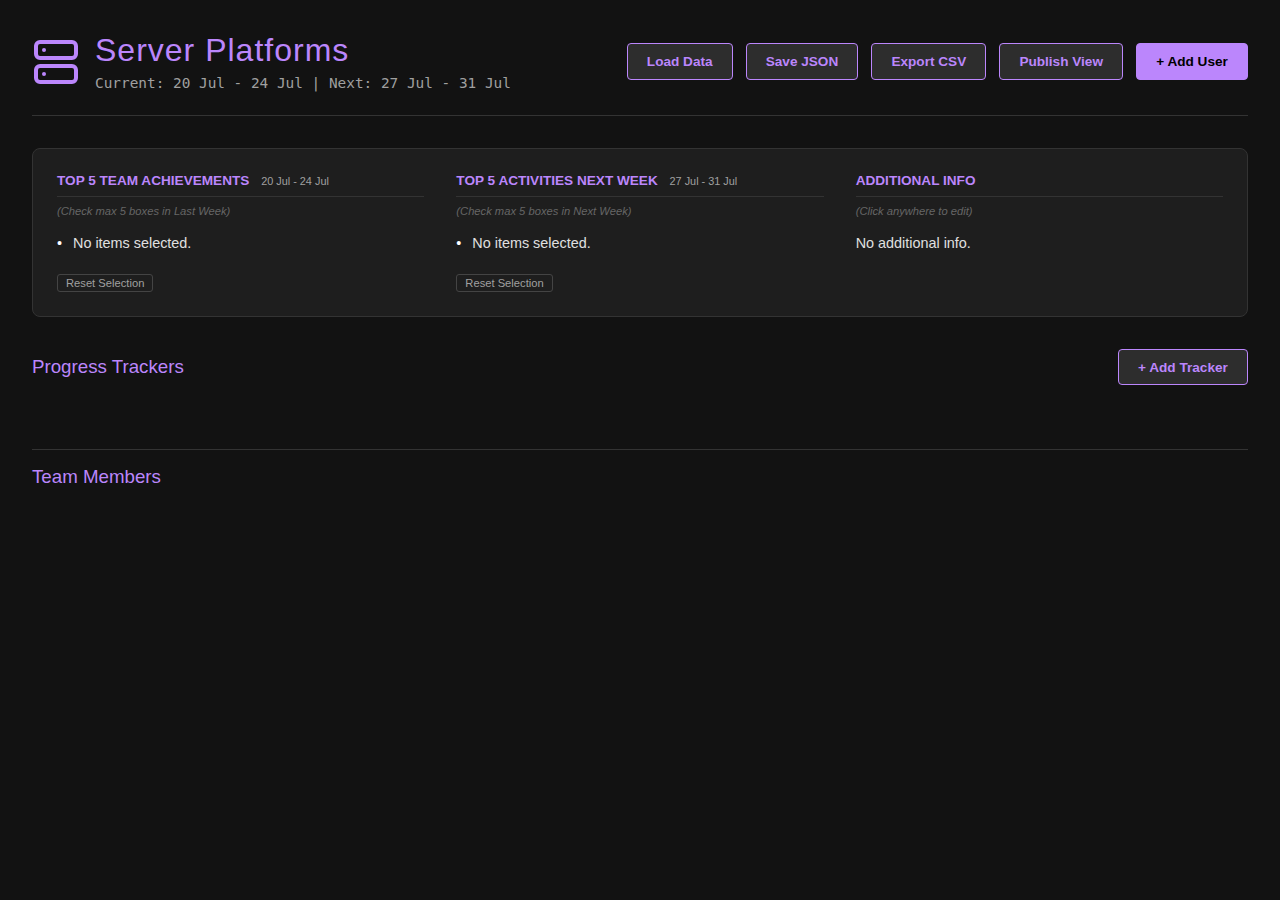
<file: team_tracker.html>
<!DOCTYPE html>
<html lang="en">
<head>
    <meta charset="UTF-8">
    <meta name="viewport" content="width=device-width, initial-scale=1.0">
    <title>Server Platforms Tracker v24.2</title>
    <style>
        :root {
            --bg-color: #121212;
            --card-bg: #1e1e1e;
            --input-bg: #2d2d2d;
            --modal-bg: #252525;
            --text-main: #e0e0e0;
            --text-muted: #a0a0a0;
            --accent: #bb86fc;
            --accent-hover: #9965f4;
            --border: #333;

            /* Status Colors */
            --g-green: #00e676;
            --g-amber: #ffb300;
            --g-red: #ff1744;
            --g-grey: #666666;
            /* Chart Colors */
            --chart-1: #03dac6; /* Cyan */
            --chart-2: #ff4081; /* Pink */
        }

        * { box-sizing: border-box; margin: 0; padding: 0; font-family: 'Segoe UI', Roboto, Helvetica, Arial, sans-serif; }

        body {
            background-color: var(--bg-color);
            color: var(--text-main);
            padding: 2rem;
            min-height: 100vh;
            padding-bottom: 4rem;
        }

        /* --- HEADER --- */
        header {
            display: flex; justify-content: space-between; align-items: center;
            margin-bottom: 2rem; border-bottom: 1px solid var(--border); padding-bottom: 1.5rem;
            gap: 1.5rem; flex-wrap: wrap;
        }

        .header-left { display: flex; align-items: center; gap: 15px; }
        .header-logo-img { width: 48px; height: 48px; object-fit: contain; }

        #appTitle {
            font-weight: 300; letter-spacing: 1px; color: var(--accent); margin: 0;
            border-bottom: 1px dashed transparent; cursor: text; transition: border 0.2s;
        }
        #appTitle:hover { border-bottom-color: var(--accent); }
        #appTitle:focus { outline: none; border-bottom: 1px solid var(--accent); }

        .date-display { color: var(--text-muted); font-size: 0.9rem; font-family: monospace; margin-top: 5px; }
        .header-actions { display: flex; gap: 0.8rem; align-items: center; flex-wrap: wrap; }

        .btn {
            background: var(--input-bg); border: 1px solid var(--accent); color: var(--accent);
            padding: 0.6rem 1.2rem; border-radius: 4px; cursor: pointer; font-size: 0.85rem;
            transition: all 0.2s; font-weight: 600;
        }
        .btn:hover { background: var(--accent); color: #000; }
        .btn-primary { background: var(--accent); color: #000; }
        .btn-primary:hover { background: var(--accent-hover); }
        .btn-sm { padding: 0.4rem 0.8rem; font-size: 0.75rem; }

        .btn-reset {
            background: transparent; border: 1px solid #444; color: var(--text-muted);
            padding: 2px 8px; border-radius: 3px; cursor: pointer; font-size: 0.7rem;
            margin-top: 0.8rem; width: auto; display: inline-block; transition: all 0.2s;
        }
        .btn-reset:hover { border-color: var(--g-red); color: var(--g-red); }

        /* --- OVERVIEW --- */
        .team-overview-panel {
            background-color: var(--card-bg); border: 1px solid var(--border); border-radius: 8px;
            padding: 1.5rem; margin-bottom: 2rem; display: grid; grid-template-columns: 1fr 1fr 1fr; gap: 2rem;
        }
        .overview-col h4 {
            color: var(--accent); font-size: 0.85rem; text-transform: uppercase;
            border-bottom: 1px solid var(--border); padding-bottom: 0.5rem; margin-bottom: 0.5rem;
        }
        .date-suffix { color: var(--text-muted); font-weight: normal; font-size: 0.8em; margin-left: 8px; text-transform: none; }
        .edit-hint { font-size: 0.7rem; color: #666; font-style: italic; margin-bottom: 1rem; display: block; }

        .overview-list { list-style: none; font-size: 0.9rem; line-height: 1.4; color: var(--text-main); }
        .overview-list li { margin-bottom: 0.5rem; position: relative; padding-left: 1rem; }
        .overview-list li::before { content: "•"; position: absolute; left: 0; color: #fff; }
        .auto-item { color: var(--text-main); }
        .auto-item b { color: var(--text-muted); margin-right: 5px; }

        .overview-col.interactive {
            cursor: pointer; position: relative; transition: background 0.2s; border-radius: 4px; padding: 0.5rem; margin: -0.5rem;
        }
        .overview-col.interactive:hover { background: rgba(255,255,255,0.05); }
        .overview-col.interactive::after {
            content: "✎"; position: absolute; top: 0.5rem; right: 0.5rem; color: var(--text-muted); opacity: 0; transition: opacity 0.2s;
        }
        .overview-col.interactive:hover::after { opacity: 1; }

        #additionalInfoPreview { font-size: 0.9rem; line-height: 1.5; color: var(--text-main); pointer-events: none; }
        #additionalInfoPreview ul { padding-left: 1.2rem; margin-bottom: 0.5rem; }
        #additionalInfoPreview li { margin-bottom: 0.2rem; }
        #additionalInfoPreview b { color: #fff; }
        #additionalInfoPreview a { color: var(--chart-1); text-decoration: none; border-bottom: 1px dashed var(--chart-1); cursor: pointer; pointer-events: auto; }
        #additionalInfoPreview a:hover { border-bottom-style: solid; }

        /* --- TRACKERS --- */
        .section-header {
            display: flex; justify-content: space-between; align-items: center;
            margin-bottom: 1rem; border-top: 1px solid var(--border); padding-top: 1rem;
        }
        .section-header.first { border-top: none; padding-top: 0; }
        .tracker-grid {
            display: grid; grid-template-columns: repeat(auto-fill, minmax(350px, 1fr)); gap: 1.5rem; margin-bottom: 3rem;
        }
        .tracker-card {
            background-color: var(--card-bg); border: 1px solid var(--border); border-radius: 8px;
            padding: 1.5rem; text-align: center; position: relative; cursor: pointer; transition: transform 0.2s;
            min-height: 280px; display: flex; flex-direction: column; justify-content: space-between;
        }
        .tracker-card:hover { border-color: var(--accent); transform: translateY(-2px); }
        .tracker-desc { font-weight: bold; margin-bottom: 1rem; color: var(--text-main); height: 30px; display: flex; align-items: center; justify-content: center;}
        .tracker-viz-container { flex-grow: 1; display: flex; align-items: center; justify-content: center; width: 100%; height: 160px; overflow: hidden; }

        .pie-chart {
            width: 120px; height: 120px; border-radius: 50%; margin: 0 auto;
            background: conic-gradient(var(--g-green) 0% 0%, var(--g-red) 0% 100%);
            position: relative; box-shadow: 0 0 10px rgba(0,0,0,0.5);
        }
        .pie-overlay {
            position: absolute; top: 50%; left: 50%; transform: translate(-50%, -50%);
            background: var(--card-bg); width: 96px; height: 96px; border-radius: 50%;
            display: flex; flex-direction: column; justify-content: center; align-items: center;
        }
        .pie-pct { font-size: 1.4rem; font-weight: bold; color: var(--text-main); }
        .tracker-stats { font-size: 0.8rem; color: var(--text-muted); margin-top: auto; padding-top:1rem; }

        .btn-del-tracker {
            position: absolute; top: 10px; right: 10px; color: #666; background: none; border: none; cursor: pointer; font-size: 1.2rem; z-index: 2;
        }
        .btn-del-tracker:hover { color: var(--g-red); }

        /* --- USERS --- */
        .team-grid { display: grid; grid-template-columns: repeat(auto-fill, minmax(340px, 1fr)); gap: 1.5rem; }
        .member-card {
            background-color: var(--card-bg); border: 1px solid var(--border); border-radius: 8px;
            transition: transform 0.2s; position: relative; cursor: pointer; overflow: hidden;
            display: flex; flex-direction: column;
        }
        .member-card:hover { border-color: var(--accent); transform: translateY(-2px); }
        .card-half { padding: 1.2rem; display: flex; flex-direction: column; gap: 1rem; }
        .card-top { background: rgba(255,255,255,0.03); border-bottom: 1px solid var(--border); }
        .card-bottom { background: transparent; }
        .half-header { display: flex; justify-content: space-between; align-items: center; }
        .half-label { font-size: 0.7rem; text-transform: uppercase; color: var(--text-muted); font-weight: bold; letter-spacing: 1px; }
        .member-name-row { padding: 1rem 1.2rem 0; font-size: 1.4rem; font-weight: bold; color: var(--text-main); }
        .card-task-list { list-style: none; font-size: 0.9rem; color: #ddd; }
        .card-task-li { margin-bottom: 0.4rem; display: flex; gap: 8px; align-items: flex-start; }
        .card-task-li input[type="checkbox"] { margin-top: 4px; accent-color: var(--accent); cursor: pointer; }

        .gauge-container { width: 60px; height: 35px; position: relative; text-align: center; }
        .gauge-val { position: absolute; bottom: -5px; width: 100%; text-align: center; font-size: 0.75rem; font-weight: bold; }

        .daily-mini-grid { display: grid; grid-template-columns: repeat(5, 1fr); gap: 2px; margin-top: auto; }
        .dm-box { text-align: center; background: var(--input-bg); padding: 4px 2px; border-radius: 2px; }
        .dm-day { font-size: 0.55rem; color: var(--text-muted); display: block; }
        .dm-val { font-size: 0.75rem; font-weight: bold; }
        .val-H { color: var(--g-red); } .val-M { color: var(--g-amber); }
        .val-L { color: var(--g-green); } .val-X { color: var(--g-grey); opacity: 0.7; font-weight: normal; }

        /* --- GLOBAL TOOLTIP --- */
        #globalTooltip {
            position: fixed; background: #222; color: #fff; padding: 10px; border: 1px solid #555;
            border-radius: 4px; font-size: 0.8rem; white-space: pre-wrap; width: 220px;
            z-index: 99999; box-shadow: 0 4px 15px rgba(0,0,0,0.8); pointer-events: none; display: none; line-height: 1.4;
        }
        .help-icon {
            display: inline-block; width: 16px; height: 16px; background: #444; color: #aaa;
            border-radius: 50%; text-align: center; line-height: 16px; font-size: 11px; font-weight: bold;
            cursor: help; margin-left: 6px; vertical-align: middle;
        }
        .help-icon:hover { background: var(--accent); color: #000; }

        /* --- MODALS --- */
        .modal-overlay {
            display: none; position: fixed; top: 0; left: 0; width: 100%; height: 100%;
            background: rgba(0,0,0,0.85); z-index: 1000; align-items: center; justify-content: center;
        }
        .modal-overlay.active { display: flex; }
        .modal-content {
            background: var(--modal-bg); width: 95%; max-width: 900px; /* Wider for 24 inputs */ max-height: 90vh;
            border-radius: 8px; border: 1px solid var(--border); display: flex; flex-direction: column;
            box-shadow: 0 10px 40px rgba(0,0,0,0.8);
        }
        .modal-mini { max-width: 400px; text-align: center; }
        .modal-large { width: 90%; height: 85%; max-width: 1200px; }

        .modal-header { padding: 1.5rem; border-bottom: 1px solid var(--border); display: flex; justify-content: space-between; align-items: center; }
        .modal-body { padding: 2rem; overflow-y: auto; flex-grow: 1; }
        .modal-footer { padding: 1.5rem; border-top: 1px solid var(--border); display: flex; justify-content: flex-end; gap: 1rem; }

        .form-row { display: grid; grid-template-columns: 1fr 1fr; gap: 2rem; margin-bottom: 2rem; }
        .form-section-title { color: var(--accent); font-size: 0.9rem; text-transform: uppercase; margin-bottom: 1rem; border-bottom: 1px solid #444; padding-bottom: 0.5rem; }
        .input-group { margin-bottom: 1rem; }
        .input-group label { display: block; font-size: 0.8rem; color: var(--text-muted); margin-bottom: 0.4rem; }
        input[type="text"], input[type="number"], textarea {
            width: 100%; padding: 0.6rem; background: var(--input-bg); border: 1px solid var(--border);
            color: #fff; border-radius: 4px; font-size: 0.9rem;
        }
        input:focus, textarea:focus { border-color: var(--accent); outline: none; }
        .load-select-row { display: grid; grid-template-columns: repeat(5, 1fr); gap: 10px; }
        .ls-box { text-align: center; } .ls-box label { font-size: 0.7rem; margin-bottom: 2px; }
        select { width: 100%; padding: 4px; background: var(--input-bg); color: #fff; border: 1px solid var(--border); text-align: center; border-radius: 4px; cursor: pointer; }
        option { background: var(--input-bg); color: #fff; }

        /* Type Selector Grid */
        .type-selector { display: grid; grid-template-columns: repeat(3, 1fr); gap: 10px; margin-bottom: 1.5rem; border-bottom: 1px solid var(--border); padding-bottom: 1rem; }
        .type-option {
            padding: 0.8rem; border: 1px solid var(--border); border-radius: 4px; cursor: pointer; color: var(--text-muted);
            background: transparent; font-weight: bold; font-size: 0.8rem; text-align: center;
        }
        .type-option:hover { background: rgba(255,255,255,0.05); }
        .type-option.active { background: var(--accent); color: #000; border-color: var(--accent); }

        /* Series input container for scrolling */
        #barSeriesContainer, #lineSeriesContainer {
            max-height: 300px;
            overflow-y: auto;
            padding-right: 5px;
            border: 1px solid var(--border);
            border-radius: 4px;
            padding: 10px;
            background: rgba(0,0,0,0.2);
        }

        /* 24-value Grid Layouts */
        .grid-24 {
            display: grid; grid-template-columns: repeat(6, 1fr); gap: 5px;
        }

        /* Color Input Custom Styling */
        input[type="color"] {
            -webkit-appearance: none;
            border: 1px solid #444;
            width: 40px;
            height: 40px;
            cursor: pointer;
            background: none;
            padding: 0;
            vertical-align: middle;
        }
        input[type="color"]::-webkit-color-swatch-wrapper { padding: 0; }
        input[type="color"]::-webkit-color-swatch { 
            border: none; 
            border-radius: 4px; 
        }
        input[type="color"]::-moz-color-swatch {
            border: none;
            border-radius: 4px;
        }

        /* New Metric Styles */
        .counter-display {
            font-size: 3rem; font-weight: 300; color: var(--accent); line-height: 1;
            text-shadow: 0 0 20px rgba(187, 134, 252, 0.3);
        }
        .counter-sub { font-size: 0.9rem; color: var(--text-muted); margin-top: 5px; }

        .ryg-indicator {
            width: 80px; height: 80px; border-radius: 50%;
            margin: 0 auto; transition: background 0.3s, box-shadow 0.3s;
            display: flex; align-items: center; justify-content: center;
            font-size: 1.5rem; font-weight: bold; color: #000;
        }
        .ryg-green { background: var(--g-green); box-shadow: 0 0 15px var(--g-green); }
        .ryg-amber { background: var(--g-amber); box-shadow: 0 0 15px var(--g-amber); }
        .ryg-red { background: var(--g-red); box-shadow: 0 0 15px var(--g-red); }
        .ryg-grey { background: var(--g-grey); box-shadow: none; color: #fff; }

        /* RAG Pills */
        .rag-selector { display: flex; gap: 10px; margin-top: 5px; }
        .rag-pill {
            flex: 1;
            padding: 10px;
            border: 2px solid transparent;
            border-radius: 20px;
            text-align: center;
            font-weight: bold;
            cursor: pointer;
            opacity: 0.5;
            transition: all 0.2s;
        }
        .rag-pill.selected { opacity: 1; transform: scale(1.05); }
        .rag-pill[data-val="green"] { background: var(--g-green); color: #000; }
        .rag-pill[data-val="amber"] { background: var(--g-amber); color: #000; }
        .rag-pill[data-val="red"] { background: var(--g-red); color: #000; }
        .rag-pill[data-val="grey"] { background: var(--g-grey); color: #fff; }

        /* WAFFLE PREVIEW FIX */
        #wafflePreview {
            display: grid; 
            grid-template-columns: repeat(10, 1fr); 
            gap: 1px; 
            width: 60px; 
            margin: 10px auto;
        }
        .waffle-cell {
            aspect-ratio: 1; background: #333; border-radius: 1px;
        }

        /* --- PUBLISH MODE STYLES --- */
        body.publishing .header-actions,
        body.publishing .btn-del-tracker,
        body.publishing .section-header button,
        body.publishing .overview-col.interactive::after,
        body.publishing .edit-hint,
        body.publishing .help-icon,
        body.publishing .btn-reset { display: none !important; }
        body.publishing #publishToggleBtn { display: block !important; position: fixed; top: 20px; right: 20px; z-index: 9999; }
        
        body.publishing .auto-item b { display: none; }
        body.publishing .tracker-card { cursor: zoom-in; }
        body.publishing .member-card { cursor: default; }
        body.publishing #appTitle { pointer-events: none; border-bottom: none; }
        body.publishing .overview-col.interactive { pointer-events: auto; }
        body.publishing .overview-col { cursor: zoom-in; }
        body.publishing .overview-col:hover { background: rgba(255,255,255,0.05); }

        body.publishing #additionalInfoPreview { pointer-events: auto; }
        #publishToggleBtn { display: none; }

        /* Zoomed Content Styles */
        .zoomed-content ul { font-size: 1.5rem; line-height: 2; padding-left: 2rem; }
        .zoomed-content li { margin-bottom: 1rem; }
        .zoomed-content p { font-size: 1.2rem; line-height: 1.6; }
        .zoomed-content b { color: #fff; }
        .zoomed-content a { color: var(--chart-1); text-decoration: none; border-bottom: 1px dashed var(--chart-1); }

        @media print {
            body { background: #121212 !important; color: #e0e0e0 !important; -webkit-print-color-adjust: exact; }
            .header-actions, .modal-overlay, .btn, .btn-del-tracker, #publishToggleBtn, .btn-reset { display: none !important; }
            .member-card, .team-overview-panel, .tracker-card { break-inside: avoid; border: 1px solid #444 !important; }
            .card-top { background: #1a1a1a !important; }
            .section-header button { display: none; }
            body.publishing .auto-item b { display: none; }
        }
    </style>
</head>
<body>

    <button id="publishToggleBtn" class="btn btn-primary" onclick="togglePublishMode()">Edit View</button>

    <header>
        <div class="header-left">
            <img src="[data-uri]" alt="Logo" class="header-logo-img">
            <div>
                <h1 id="appTitle" contenteditable="true" spellcheck="false" onblur="saveTitle()">Server Platforms</h1>
                <div class="date-display" id="dateRangeDisplay">...</div>
            </div>
        </div>
        <div class="header-actions">
            <input type="file" id="fileInput" style="display: none;" accept=".json,.csv" onchange="loadFromFile(this)">
            <button class="btn" onclick="document.getElementById('fileInput').click()">Load Data</button>
            <button class="btn" onclick="saveData()">Save JSON</button>
            <button class="btn" onclick="exportCSV()">Export CSV</button>
            <button class="btn" onclick="togglePublishMode()">Publish View</button>
            <button class="btn btn-primary" onclick="openUserModal()">+ Add User</button>
        </div>
    </header>

    <div class="container">

        <div class="team-overview-panel">
            <div class="overview-col" onclick="handleOverviewClick('success')">
                <h4 id="overviewTitleCurrent">Top 5 Team Achievements</h4>
                <div class="edit-hint">(Check max 5 boxes in Last Week)</div>
                <ul class="overview-list" id="teamSuccessList"><li>No items selected.</li></ul>
                <button class="btn-reset" onclick="event.stopPropagation(); resetSelections('success')">Reset Selection</button>
            </div>
            <div class="overview-col" onclick="handleOverviewClick('activity')">
                <h4 id="overviewTitleNext">Top 5 Activities Next Week</h4>
                <div class="edit-hint">(Check max 5 boxes in Next Week)</div>
                <ul class="overview-list" id="teamActivityList"><li>No items selected.</li></ul>
                <button class="btn-reset" onclick="event.stopPropagation(); resetSelections('activity')">Reset Selection</button>
            </div>
            <div class="overview-col interactive" onclick="handleInfoClick()">
                <h4>Additional Info</h4>
                <div class="edit-hint">(Click anywhere to edit)</div>
                <div id="additionalInfoPreview"></div>
            </div>
        </div>

        <div class="section-header first">
            <h3 style="color:var(--accent); font-weight:300;">Progress Trackers</h3>
            <button class="btn" onclick="openTrackerModal()">+ Add Tracker</button>
        </div>
        <div class="tracker-grid" id="trackerGrid"></div>

        <div class="section-header">
            <h3 style="color:var(--accent); font-weight:300;">Team Members</h3>
        </div>
        <div class="team-grid" id="teamGrid"></div>
    </div>

    <div id="globalTooltip"></div>

    <div class="modal-overlay" id="alertModal">
        <div class="modal-content modal-mini">
            <div class="modal-body" style="padding-bottom:1rem;">
                <h3 style="margin-bottom:1rem; color:var(--accent);">Notice</h3>
                <p id="alertMessage" style="font-size:1rem; color:#fff;"></p>
            </div>
            <div class="modal-footer" style="justify-content:center; border-top:none;">
                <button class="btn btn-primary" onclick="closeModal('alertModal')">OK</button>
            </div>
        </div>
    </div>
    <div class="modal-overlay" id="confirmModal">
        <div class="modal-content modal-mini">
            <div class="modal-body" style="padding-bottom:1rem;">
                <h3 style="margin-bottom:1rem; color:var(--accent);">Confirm</h3>
                <p id="confirmMessage" style="font-size:1rem; color:#fff;"></p>
            </div>
            <div class="modal-footer" style="justify-content:center; border-top:none; gap:1rem;">
                <button class="btn" onclick="closeModal('confirmModal')">Cancel</button>
                <button id="confirmYesBtn" class="btn btn-primary">Yes, Proceed</button>
            </div>
        </div>
    </div>

    <div class="modal-overlay" id="zoomModal">
        <div class="modal-content modal-large">
            <div class="modal-header">
                <h3 id="zoomTitle" style="font-size:1.5rem;">View</h3>
                <button class="btn" onclick="closeModal('zoomModal')">&times;</button>
            </div>
            <div class="modal-body" id="zoomBody">
                </div>
        </div>
    </div>

    <div class="modal-overlay" id="userModal">
        <div class="modal-content">
            <div class="modal-header">
                <h3 id="modalTitle">Add User</h3>
                <button class="btn" onclick="closeModal('userModal')" style="padding: 0.2rem 0.6rem;">&times;</button>
            </div>
            <div class="modal-body">
                <input type="hidden" id="editIndex" value="-1">
                <div class="input-group">
                    <label>Team Member Name <span class="help-icon" data-text="Enter full name of team member.">?</span></label>
                    <input type="text" id="mName" placeholder="e.g. Alex Chen">
                </div>
                <div class="form-row">
                    <div class="half-form">
                        <div class="form-section-title">Last Week (Mon - Fri)</div>
                        <div class="input-group">
                            <label>Top 3 Successes <span class="help-icon" data-text="Key achievements from the previous week. Check the box on the dashboard to add these to the 'Top 5 Team Achievements'.">?</span></label>
                            <input type="text" class="mb-2" id="lwTask1" placeholder="1. Project A...">
                            <input type="text" class="mb-2" id="lwTask2" style="margin-top:5px" placeholder="2. Client Call...">
                            <input type="text" class="mb-2" id="lwTask3" style="margin-top:5px" placeholder="3. Bug fix...">
                        </div>
                        <div class="input-group">
                            <label>Workload <span class="help-icon" data-text="Daily workload intensity.&#10;L = Low&#10;M = Medium&#10;H = High&#10;X = Absence (Excluded from utilization score)">?</span></label>
                            <div class="load-select-row">
                                <div class="ls-box"><label>M</label><select id="lw0"><option title="Low">L</option><option title="Medium">M</option><option title="High">H</option><option title="Absence">X</option></select></div>
                                <div class="ls-box"><label>T</label><select id="lw1"><option title="Low">L</option><option title="Medium">M</option><option title="High">H</option><option title="Absence">X</option></select></div>
                                <div class="ls-box"><label>W</label><select id="lw2"><option title="Low">L</option><option title="Medium">M</option><option title="High">H</option><option title="Absence">X</option></select></div>
                                <div class="ls-box"><label>T</label><select id="lw3"><option title="Low">L</option><option title="Medium">M</option><option title="High">H</option><option title="Absence">X</option></select></div>
                                <div class="ls-box"><label>F</label><select id="lw4"><option title="Low">L</option><option title="Medium">M</option><option title="High">H</option><option title="Absence">X</option></select></div>
                            </div>
                        </div>
                    </div>
                    <div class="half-form">
                        <div class="form-section-title">Next Week (Mon - Fri)</div>
                        <div class="input-group">
                            <label>Top 3 Priorities <span class="help-icon" data-text="Key planned activities. Check the box on the dashboard to add these to the 'Top 5 Activities'.">?</span></label>
                            <input type="text" class="mb-2" id="nwTask1" placeholder="1. Start Phase 2...">
                            <input type="text" class="mb-2" id="nwTask2" style="margin-top:5px" placeholder="2. Planning...">
                            <input type="text" class="mb-2" id="nwTask3" style="margin-top:5px" placeholder="3. Code Review...">
                        </div>
                        <div class="input-group">
                            <label>Workload <span class="help-icon" data-text="Daily workload intensity.&#10;L = Low&#10;M = Medium&#10;H = High&#10;X = Absence (Excluded from utilization score)">?</span></label>
                            <div class="load-select-row">
                                <div class="ls-box"><label>M</label><select id="nw0"><option title="Low">L</option><option title="Medium">M</option><option title="High">H</option><option title="Absence">X</option></select></div>
                                <div class="ls-box"><label>T</label><select id="nw1"><option title="Low">L</option><option title="Medium">M</option><option title="High">H</option><option title="Absence">X</option></select></div>
                                <div class="ls-box"><label>W</label><select id="nw2"><option title="Low">L</option><option title="Medium">M</option><option title="High">H</option><option title="Absence">X</option></select></div>
                                <div class="ls-box"><label>T</label><select id="nw3"><option title="Low">L</option><option title="Medium">M</option><option title="High">H</option><option title="Absence">X</option></select></div>
                                <div class="ls-box"><label>F</label><select id="nw4"><option title="Low">L</option><option title="Medium">M</option><option title="High">H</option><option title="Absence">X</option></select></div>
                            </div>
                        </div>
                    </div>
                </div>
            </div>
            <div class="modal-footer">
                <button class="btn" style="color: var(--g-red); border-color:var(--g-red);" onclick="deleteUser()" id="deleteBtn">Delete</button>
                <button class="btn btn-primary" onclick="submitUser()">Save User</button>
            </div>
        </div>
    </div>

    <div class="modal-overlay" id="infoModal">
        <div class="modal-content" style="max-width:500px;">
            <div class="modal-header">
                <h3>Additional Information</h3>
                <button class="btn" onclick="closeModal('infoModal')">&times;</button>
            </div>
            <div class="modal-body">
                <p style="font-size:0.8rem; color:#888; margin-bottom:1rem;">Supports: **bold**, *italic*, - list item, [link](url)</p>
                <textarea id="additionalInfoInput" style="height:200px; resize:none;" placeholder="Enter risks, blockers, or general notes..."></textarea>
            </div>
            <div class="modal-footer">
                <button class="btn btn-primary" onclick="saveAdditionalInfo()">Update Info</button>
            </div>
        </div>
    </div>

    <div class="modal-overlay" id="trackerModal">
        <div class="modal-content" style="max-width: 900px;">
            <div class="modal-header">
                <h3 id="trackerModalTitle">Add Progress Tracker</h3>
                <button class="btn" onclick="closeModal('trackerModal')">&times;</button>
            </div>
            <div class="modal-body">
                <input type="hidden" id="editTrackerIndex" value="-1">
                <div class="type-selector">
                    <button class="type-option active" id="typeGaugeBtn" onclick="setTrackerType('gauge')">Gauge (Pie)</button>
                    <button class="type-option" id="typeBarBtn" onclick="setTrackerType('bar')">Bar Graph</button>
                    <button class="type-option" id="typeLineBtn" onclick="setTrackerType('line')">Line Graph</button>
                    <button class="type-option" id="typeCounterBtn" onclick="setTrackerType('counter')">Counter</button>
                    <button class="type-option" id="typeRygBtn" onclick="setTrackerType('ryg')">RAG Status</button>
                    <button class="type-option" id="typeWaffleBtn" onclick="setTrackerType('waffle')">Waffle Chart</button>
                </div>
                <div class="input-group">
                    <label>Tracker Title</label>
                    <input type="text" id="tkDesc">
                </div>

                <!-- GAUGE INPUTS -->
                <div id="gaugeInputs">
                    <div class="input-group"><label>Metric Name</label><input type="text" id="tkMetric"></div>
                    <div class="form-row" style="margin-bottom:0; gap:1rem;">
                        <div class="input-group"><label>Completed</label><input type="number" id="tkComp"></div>
                        <div class="input-group"><label>Total</label><input type="number" id="tkTotal"></div>
                    </div>
                    <!-- Color moved under values -->
                    <div class="input-group">
                        <label>Color</label>
                        <input type="color" id="tkPieColor" value="#03dac6">
                    </div>
                </div>

                <!-- BAR INPUTS -->
                <div id="barInputs" style="display:none;">
                    <div class="input-group">
                        <label>Y-Axis Label</label>
                        <input type="text" id="tkBarYLabel">
                    </div>
                    <div class="input-group">
                        <label>X-Axis Labels (Up to 24)</label>
                        <div id="barLabelsContainer" class="grid-24"></div>
                    </div>
                    <div class="input-group" style="border-top:1px solid #333; padding-top:1rem;">
                        <div style="display:flex; justify-content:space-between; align-items:center; margin-bottom:10px;">
                            <label style="margin:0;">Data Series (Up to 10)</label>
                            <button class="btn btn-sm" onclick="addBarSeries()">+ Add Series</button>
                        </div>
                        <div id="barSeriesContainer">
                            <!-- Series inputs go here -->
                        </div>
                    </div>
                </div>

                <!-- LINE INPUTS -->
                 <div id="lineInputs" style="display:none;">
                    <div class="input-group">
                        <label>X-Axis Labels (Up to 24)</label>
                        <div id="lineLabelsContainer" class="grid-24"></div>
                    </div>
                    <div class="input-group" style="border-top:1px solid #333; padding-top:1rem;">
                        <div style="display:flex; justify-content:space-between; align-items:center; margin-bottom:10px;">
                            <label style="margin:0;">Data Series (Up to 10)</label>
                            <button class="btn btn-sm" onclick="addLineSeries()">+ Add Series</button>
                        </div>
                        <div id="lineSeriesContainer">
                            <!-- Series inputs go here -->
                        </div>
                    </div>
                </div>

                <!-- COUNTER INPUTS -->
                <div id="counterInputs" style="display:none;">
                    <div class="input-group">
                        <label>Counter Value</label>
                        <input type="number" id="tkCounterVal">
                    </div>
                    <div class="input-group">
                        <label>Subtitle / Description</label>
                        <input type="text" id="tkCounterSub" placeholder="e.g. Active Incidents">
                    </div>
                    <div class="input-group">
                        <label>Import CSV (Single Column)</label>
                        <div style="display:flex; gap:10px;">
                            <button class="btn btn-sm" onclick="document.getElementById('csvCounterInput').click()">Select CSV</button>
                            <input type="file" id="csvCounterInput" accept=".csv" style="display:none" onchange="handleCSVImport(this, 'counter')">
                            <span id="csvCounterStatus" style="font-size:0.8rem; color:#888;"></span>
                        </div>
                    </div>
                </div>

                <!-- RAG INPUTS -->
                <div id="rygInputs" style="display:none;">
                    <div class="input-group">
                        <label>Status</label>
                        <div class="rag-selector">
                            <div class="rag-pill" data-val="green" onclick="selectRag('green')">Green</div>
                            <div class="rag-pill" data-val="amber" onclick="selectRag('amber')">Amber</div>
                            <div class="rag-pill" data-val="red" onclick="selectRag('red')">Red</div>
                            <div class="rag-pill" data-val="grey" onclick="selectRag('grey')">Unknown</div>
                        </div>
                        <input type="hidden" id="tkRagStatus">
                    </div>
                    <div class="input-group">
                        <label>Status Message</label>
                        <input type="text" id="tkRagMsg" placeholder="e.g. All Systems Operational">
                    </div>
                </div>

                <!-- WAFFLE INPUTS -->
                <div id="waffleInputs" style="display:none;">
                    <div class="input-group">
                        <label>Total Count</label>
                        <input type="number" id="tkWaffleTotal" oninput="updateWafflePreview()">
                    </div>
                    <div class="input-group">
                        <label>Completed / Active Count</label>
                        <input type="number" id="tkWaffleActive" oninput="updateWafflePreview()">
                    </div>
                     <!-- Two color pickers -->
                    <div class="form-row">
                        <div class="input-group">
                            <label>Value Color</label>
                            <input type="color" id="tkWaffleColorVal" value="#03dac6" oninput="updateWafflePreview()">
                        </div>
                        <div class="input-group">
                            <label>Background Color</label>
                            <input type="color" id="tkWaffleColorBg" value="#333333" oninput="updateWafflePreview()">
                        </div>
                    </div>
                    <div class="input-group">
                        <label>Import CSV (2 Columns: Total, Active)</label>
                        <div style="display:flex; gap:10px;">
                            <button class="btn btn-sm" onclick="document.getElementById('csvWaffleInput').click()">Select CSV</button>
                            <input type="file" id="csvWaffleInput" accept=".csv" style="display:none" onchange="handleCSVImport(this, 'waffle')">
                            <span id="csvWaffleStatus" style="font-size:0.8rem; color:#888;"></span>
                        </div>
                    </div>
                    <div style="margin-top:20px; padding:10px; border:1px dashed #444; border-radius:4px; text-align:center;">
                        <label style="font-size:0.7rem; text-transform:uppercase; color:#aaa;">Preview</label>
                        <div id="wafflePreview">
                            <!-- JS fills this -->
                        </div>
                    </div>
                </div>

            </div>
            <div class="modal-footer">
                <button class="btn btn-primary" onclick="submitTracker()">Save Tracker</button>
            </div>
        </div>
    </div>

    <script>
        // --- STATE ---
        let teamData = { title: "Server Platforms", additionalInfo: "", trackers: [], members: [] };
        let currentTrackerType = 'gauge';
        let confirmCallback = null;

        // --- DATES ---
        const formatDate = (date) => date.toLocaleDateString('en-GB', { day: 'numeric', month: 'short' });
        const getRanges = () => {
            const today = new Date(); const d = today.getDay(); const diff = d === 0 ? -6 : 1 - d;
            const cm = new Date(today); cm.setDate(today.getDate() + diff); const cf = new Date(cm); cf.setDate(cm.getDate() + 4);
            const nm = new Date(cm); nm.setDate(cm.getDate() + 7); const nf = new Date(nm); nf.setDate(nm.getDate() + 4);
            return { current: `${formatDate(cm)} - ${formatDate(cf)}`, next: `${formatDate(nm)} - ${formatDate(nf)}` };
        };
        const initDates = () => {
            const r = getRanges();
            document.getElementById('dateRangeDisplay').innerText = `Current: ${r.current} | Next: ${r.next}`;
            document.getElementById('overviewTitleCurrent').innerHTML = `Top 5 Team Achievements <span class="date-suffix">${r.current}</span>`;
            document.getElementById('overviewTitleNext').innerHTML = `Top 5 Activities Next Week <span class="date-suffix">${r.next}</span>`;
        };
        initDates();

        // --- CUSTOM ALERTS ---
        const openAlert = (msg) => { document.getElementById('alertMessage').innerText = msg; document.getElementById('alertModal').classList.add('active'); };
        const openConfirm = (msg, callback) => { document.getElementById('confirmMessage').innerText = msg; confirmCallback = callback; document.getElementById('confirmModal').classList.add('active'); };
        document.getElementById('confirmYesBtn').addEventListener('click', () => { if (confirmCallback) confirmCallback(); closeModal('confirmModal'); });

        // --- TITLE & PUBLISH ---
        const saveTitle = () => { teamData.title = document.getElementById('appTitle').innerText; };
        function togglePublishMode() { document.body.classList.toggle('publishing'); }

        // --- TOOLTIP ---
        const tooltip = document.getElementById('globalTooltip');
        const showTooltip = (e, text) => { if(!text)return; tooltip.innerText=text; tooltip.style.display='block'; positionTooltip(e); };
        const hideTooltip = () => { tooltip.style.display='none'; };
        const positionTooltip = (e) => {
            const m = 15; let l = e.pageX + m; let t = e.pageY + m; const r = tooltip.getBoundingClientRect();
            if(l+r.width > window.innerWidth) l=e.pageX-r.width-m; if(t+r.height > window.innerHeight) t=e.pageY-r.height-m;
            tooltip.style.left=l+'px'; tooltip.style.top=t+'px';
        };
        document.body.addEventListener('mousemove', (e) => { if(e.target.classList.contains('help-icon')) showTooltip(e, e.target.getAttribute('data-text')); else hideTooltip(); });

        // --- VISUALIZATIONS ---
        const getColor = (s) => s >= 90 ? '#ff1744' : s >= 51 ? '#ffb300' : '#00e676';
        const createGauge = (loadArr) => {
            let t=0; let c=0; loadArr.forEach(v => { if(v==='H'){t+=100;c++}else if(v==='M'){t+=70;c++}else if(v==='L'){t+=30;c++} });
            const s = c===0?0:Math.round(t/c); const r=15, cx=30, cy=30; const rad=(Math.min(s,100)/100)*180*Math.PI/180;
            const bg=`M ${cx-r} ${cy} A ${r} ${r} 0 0 1 ${cx+r} ${cy}`;
            const val=s>0?`M ${cx-r} ${cy} A ${r} ${r} 0 0 1 ${cx+r*Math.cos(rad-Math.PI)} ${cy+r*Math.sin(rad-Math.PI)}`:'';
            return `<svg width="60" height="35" viewBox="0 0 60 35"><path d="${bg}" fill="none" stroke="#333" stroke-width="4" stroke-linecap="round"/><path d="${val}" fill="none" stroke="${getColor(s)}" stroke-width="4" stroke-linecap="round"/><circle cx="${cx}" cy="${cy}" r="2" fill="#fff"/></svg><div class="gauge-val" style="color:${getColor(s)}">${s}%</div>`;
        };

        const createBarChartSVG = (data, yLabel, color) => {
            let max = 0; data.forEach(d => { if(d.val > max) max = d.val; }); if(max === 0) max = 10;
            const w=300, h=180, pTop=20, pBot=50, pSide=25;
            const bw=(w-(pSide*2))/data.length, uh=h-pTop-pBot;
            let bars='';
            const fill = color || 'var(--chart-1)';
            data.forEach((d, i) => {
                const bh=(d.val/max)*uh; const x=pSide+(i*bw)+5; const y=h-pBot-bh;
                bars+=`<rect x="${x}" y="${y}" width="${bw-10}" height="${bh}" fill="${fill}" rx="2"/><text x="${x+(bw-10)/2}" y="${y-5}" text-anchor="middle" fill="#fff" font-size="10">${d.val}</text><text x="${x+(bw-10)/2}" y="${h-15}" text-anchor="middle" fill="#aaa" font-size="10">${d.label.substring(0,5)}</text>`;
            });
            return `<svg width="100%" height="100%" viewBox="0 0 ${w} ${h}"><line x1="${pSide}" y1="${h-pBot}" x2="${w-pSide}" y2="${h-pBot}" stroke="#444"/><text transform="rotate(-90 ${pSide/2},${h/2})" x="${pSide/2}" y="${h/2}" text-anchor="middle" fill="#aaa" font-size="10">${yLabel}</text>${bars}</svg>`;
        };
        
        // Multi-series Bar Chart (Fixed Logic)
        const createMultiBarChartSVG = (labels, series) => {
            let max = 0;
            series.forEach(s => s.values.forEach(v => { if(v > max) max = v; }));
            if(max === 0) max = 10;

            const w=300, h=180, pTop=20, pBot=50, pSide=30;
            const groupWidth = (w-(pSide*2)) / labels.length;
            const barWidth = (groupWidth * 0.8) / series.length; 
            const uh = h-pTop-pBot;

            let rects = '';
            series.forEach((s, si) => {
                s.values.forEach((v, i) => {
                    const bh = (v/max) * uh;
                    // Fixed X Calculation: Padding Left + (Group Index * Group Width) + (10% Margin) + (Series Index * Bar Width)
                    const x = pSide + (i * groupWidth) + (groupWidth * 0.1) + (si * barWidth); 
                    const y = h-pBot-bh;
                    rects += `<rect x="${x}" y="${y}" width="${barWidth-1}" height="${bh}" fill="${s.color}" rx="1"/>`;
                });
            });

            let lbls = '';
            labels.forEach((l, i) => {
                const x = pSide + (i * groupWidth) + (groupWidth/2);
                lbls += `<text x="${x}" y="${h-35}" text-anchor="middle" fill="#aaa" font-size="9">${l.substring(0,5)}</text>`;
            });

            // Legend
            let legHTML = '';
            const legY = h - 10;
            const legItemW = 50;
            const totalLegW = series.length * legItemW;
            const startX = (w - totalLegW) / 2;

            series.forEach((s, i) => {
                const lx = startX + (i * legItemW);
                legHTML += `<circle cx="${lx}" cy="${legY}" r="3" fill="${s.color}"/><text x="${lx+10}" y="${legY+3}" fill="#aaa" font-size="8" text-anchor="start">${s.name.substring(0,8)}</text>`;
            });

            return `<svg width="100%" height="100%" viewBox="0 0 ${w} ${h}"><line x1="${pSide}" y1="${h-pBot}" x2="${w-pSide}" y2="${h-pBot}" stroke="#444"/>${rects}${lbls}${legHTML}<text x="${pSide-5}" y="${pTop+10}" text-anchor="end" fill="#aaa" font-size="10">${max}</text><text x="${pSide-5}" y="${h-pBot}" text-anchor="end" fill="#aaa" font-size="10">0</text></svg>`;
        };

        const createLineChartSVG = (labels, series) => {
            let max = 0;
            series.forEach(s => s.values.forEach(v => { if(v > max) max = v; }));
            if(max===0) max=10;

            const w=300, h=180, pTop=30, pBot=50, pSide=30;
            const gw=(w-(pSide*2))/(labels.length-1||1), uh=h-pTop-pBot;

            let paths = '';
            let points = '';

            series.forEach((s, si) => {
                let p = '';
                s.values.forEach((v, i) => {
                    const x = pSide + (i*gw);
                    const y = h-pBot - (v/max)*uh;
                    p += (i===0?'M':'L') + `${x},${y} `;
                    points += `<circle cx="${x}" cy="${y}" r="3" fill="${s.color}"/>`;
                });
                paths += `<path d="${p}" fill="none" stroke="${s.color}" stroke-width="2"/>`;
            });

            let lbls = '';
            labels.forEach((l, i) => {
                const x = pSide + (i*gw);
                lbls += `<text x="${x}" y="${h-35}" text-anchor="middle" fill="#aaa" font-size="9">${l.substring(0,5)}</text>`;
            });

            // Legend
            let legHTML = '';
            const legY = h - 10;
            const legItemW = 50;
            const totalLegW = series.length * legItemW;
            const startX = (w - totalLegW) / 2;

            series.forEach((s, i) => {
                const lx = startX + (i * legItemW);
                legHTML += `<circle cx="${lx}" cy="${legY}" r="3" fill="${s.color}"/><text x="${lx+10}" y="${legY+3}" fill="#aaa" font-size="8" text-anchor="start">${s.name.substring(0,8)}</text>`;
            });

            return `<svg width="100%" height="100%" viewBox="0 0 ${w} ${h}"><line x1="${pSide}" y1="${h-pBot}" x2="${w-pSide}" y2="${h-pBot}" stroke="#444"/>${paths}${points}${lbls}${legHTML}<text x="${pSide-5}" y="${pTop+10}" text-anchor="end" fill="#aaa" font-size="10">${max}</text><text x="${pSide-5}" y="${h-pBot}" text-anchor="end" fill="#aaa" font-size="10">0</text></svg>`;
        };

        const createWaffleHTML = (total, active, colorVal, colorBg) => {
            const maxCells = 100;
            let html = '<div style="display:grid; grid-template-columns: repeat(10, 1fr); gap: 2px; width: 140px; margin: 0 auto;">';
            for(let i=0; i<maxCells; i++) {
                const isActive = i < active;
                html += `<div class="waffle-cell" style="${isActive ? `background-color:${colorVal}; box-shadow: 0 0 5px ${colorVal}` : `background-color:${colorBg}`}"></div>`;
            }
            html += '</div>';
            return html;
        };

        // --- RENDER ---
        const parseMd = (t) => { if(!t)return'';
            let h = t.replace(/&/g,"&amp;").replace(/</g,"&lt;")
                     .replace(/\*\*(.*?)\*\*/g,'<b>$1</b>')
                     .replace(/\*(.*?)\*/g,'<i>$1</i>')
                     .replace(/\[(.*?)\]\((.*?)\)/g, (match, text, url) => {
                         let finalUrl = url;
                         if(!/^https?:\/\//i.test(url)) finalUrl = 'https://' + url;
                         return `<a href="${finalUrl}" target="_blank">${text}</a>`;
                     });
            return h.split('\n').map(l=>l.trim().startsWith('- ')?`<li>${l.substring(2)}</li>`:l+'<br>').join('').replace(/<\/li><br><li>/g,'</li><li>').replace(/<br><li>/g,'<ul><li>').replace(/<\/li><br>/g,'</li></ul>');
        };

        const renderBoard = () => {
            document.getElementById('appTitle').innerText = teamData.title || "Server Platforms";
            const sL = document.getElementById('teamSuccessList'); const aL = document.getElementById('teamActivityList');
            sL.innerHTML=''; aL.innerHTML=''; let sc=0, ac=0;
            teamData.members.forEach(m => {
                m.lastWeek.tasks.forEach(t=>{if(t.isTeamSuccess&&t.text.trim()){sc++;sL.innerHTML+=`<li class="auto-item"><b>${m.name}:</b> ${t.text}</li>`}});
                m.nextWeek.tasks.forEach(t=>{if(t.isTeamActivity&&t.text.trim()){ac++;aL.innerHTML+=`<li class="auto-item"><b>${m.name}:</b> ${t.text}</li>`}});
            });
            if(sc===0) sL.innerHTML='<li>No items selected.</li>'; if(ac===0) aL.innerHTML='<li>No items selected.</li>';
            document.getElementById('additionalInfoPreview').innerHTML = parseMd(teamData.additionalInfo) || "No additional info.";

            const tGrid = document.getElementById('trackerGrid'); tGrid.innerHTML='';
            (teamData.trackers || []).forEach((t, i) => {
                const card = document.createElement('div'); card.className='tracker-card';
                card.onclick = () => handleTrackerClick(i);

                let visualHTML = '', statsHTML = '';
                const isLegacyLine = (t.type === 'line1' || t.type === 'line2');
                const isLegacyBar = (t.type === 'bar' && !t.series);

                if (t.type === 'counter') {
                    visualHTML = `<div class="counter-display" style="color:${t.color1}">${t.value}</div>`;
                    statsHTML = `<div class="counter-sub">${t.subtitle || ''}</div>`;
                }
                else if (t.type === 'ryg' || t.type === 'rag') { // Support old RYG name
                    const statusClass = `ryg-${t.status || 'grey'}`;
                    const icon = t.status === 'red' ? '!' : (t.status === 'amber' ? '⚠' : (t.status === 'green' ? '✓' : '?'));
                    visualHTML = `<div class="ryg-indicator ${statusClass}">${icon}</div>`;
                    statsHTML = `<div class="counter-sub" style="margin-top:10px; font-weight:bold;">${t.message || ''}</div>`;
                }
                else if (t.type === 'waffle') {
                    const active = t.active || 0;
                    const cVal = t.colorVal || '#03dac6';
                    const cBg = t.colorBg || '#333333';
                    visualHTML = createWaffleHTML(100, active, cVal, cBg);
                    statsHTML = `<div class="tracker-stats">${active} / ${t.total}</div>`;
                }
                else if (t.type === 'line' || isLegacyLine) {
                    let labels = []; let series = [];
                    if (isLegacyLine) {
                        labels = t.data.map(d => d.label);
                        series.push({ name: t.y1Leg || 'Series 1', color: t.color1 || 'var(--chart-1)', values: t.data.map(d => d.y1 || 0) });
                        if (t.type === 'line2') series.push({ name: t.y2Leg || 'Series 2', color: t.color2 || 'var(--chart-2)', values: t.data.map(d => d.y2 || 0) });
                    } else {
                        labels = t.labels || []; series = t.series || [];
                    }
                    visualHTML = `<div style="width:100%; height:120px; margin-bottom:10px;">${createLineChartSVG(labels, series)}</div>`;
                }
                else if(t.type === 'bar') {
                    if (isLegacyBar) {
                        visualHTML = `<div style="width:100%; height:120px; margin-bottom:10px;">${createBarChartSVG(t.data, t.yLabel, t.color1)}</div>`;
                    } else {
                        visualHTML = `<div style="width:100%; height:120px; margin-bottom:10px;">${createMultiBarChartSVG(t.labels, t.series)}</div>`;
                    }
                }
                else {
                    const pct=t.total>0?Math.round((t.completed/t.total)*100):0;
                    const c1 = t.colorVal || t.color1 || '#00e676'; // Use colorVal for new, color1 for old
                    const c2 = t.color2 || '#ff1744';
                    const grad = `conic-gradient(${c1} 0% ${pct}%, ${c2} ${pct}% 100%)`;
                    visualHTML = `<div class="pie-chart" style="background:${grad}"><div class="pie-overlay"><div class="pie-pct">${pct}%</div></div></div>`;
                    statsHTML = `<div class="tracker-stats">${t.completed} / ${t.total} ${t.metric}</div>`;
                }
                card.innerHTML = `<button class="btn-del-tracker" onclick="event.stopPropagation(); deleteTracker(${i})">&times;</button><div class="tracker-desc">${t.desc}</div><div class="tracker-viz-container">${visualHTML}</div>${statsHTML}`;
                tGrid.appendChild(card);
            });

            const grid = document.getElementById('teamGrid'); grid.innerHTML='';
            teamData.members.forEach((m, i) => {
                let lw=''; m.lastWeek.tasks.forEach((t,x)=>{if(t.text.trim())lw+=`<li class="card-task-li" onclick="event.stopPropagation()"><input type="checkbox" ${t.isTeamSuccess?'checked':''} onchange="toggleSuccess(${i},${x})"><span>${t.text}</span></li>`});
                let nw=''; m.nextWeek.tasks.forEach((t,x)=>{if(t.text.trim())nw+=`<li class="card-task-li" onclick="event.stopPropagation()"><input type="checkbox" ${t.isTeamActivity?'checked':''} onchange="toggleActivity(${i},${x})"><span>${t.text}</span></li>`});
                const mg=(a)=>a.map((v,k)=>`<div class="dm-box"><span class="dm-day">${['M','T','W','T','F'][k]}</span><span class="dm-val val-${v}">${v}</span></div>`).join('');
                const c = document.createElement('div'); c.className='member-card'; c.onclick=()=>openUserModal(i);
                c.innerHTML=`<div class="member-name-row">${m.name}</div><div class="card-half card-top"><div class="half-header"><span class="half-label">Last Week (Successes)</span><div class="gauge-container">${createGauge(m.lastWeek.load)}</div></div><ul class="card-task-list">${lw||'<li>No tasks</li>'}</ul><div class="daily-mini-grid">${mg(m.lastWeek.load)}</div></div><div class="card-half card-bottom"><div class="half-header"><span class="half-label">Next Week (Priorities)</span><div class="gauge-container">${createGauge(m.nextWeek.load)}</div></div><ul class="card-task-list">${nw||'<li>No tasks</li>'}</ul><div class="daily-mini-grid">${mg(m.nextWeek.load)}</div></div>`;
                grid.appendChild(c);
            });
        };

        // --- ACTIONS ---
        function countSelected(type) { let c=0; teamData.members.forEach(m=>{ (type==='success'?m.lastWeek.tasks:m.nextWeek.tasks).forEach(t=>{if(type==='success'?t.isTeamSuccess:t.isTeamActivity)c++}) }); return c; }
        function toggleSuccess(i,x) { const t=teamData.members[i].lastWeek.tasks[x]; if(!t.isTeamSuccess&&countSelected('success')>=5){openAlert('Max 5 items.');renderBoard();return;} t.isTeamSuccess=!t.isTeamSuccess; renderBoard(); }
        function toggleActivity(i,x) { const t=teamData.members[i].nextWeek.tasks[x]; if(!t.isTeamActivity&&countSelected('activity')>=5){openAlert('Max 5 items.');renderBoard();return;} t.isTeamActivity=!t.isTeamActivity; renderBoard(); }
        function resetSelections(type) { openConfirm(`Reset all ${type==='success'?'Achievement':'Activity'} selections?`, () => { teamData.members.forEach(m => { (type==='success'?m.lastWeek.tasks:m.nextWeek.tasks).forEach(t => t[type==='success'?'isTeamSuccess':'isTeamActivity'] = false); }); renderBoard(); }); }

        function handleTrackerClick(i) {
            if(document.body.classList.contains('publishing')) openChartViewModal(i);
            else openTrackerModal(i);
        }

        function handleOverviewClick(type) {
            if(!document.body.classList.contains('publishing')) return;
            let title = '', content = '';
            if(type === 'success') { title = "Top 5 Achievements"; content = document.getElementById('teamSuccessList').innerHTML; }
            if(type === 'activity') { title = "Top 5 Activities"; content = document.getElementById('teamActivityList').innerHTML; }
            document.getElementById('zoomTitle').innerText = title;
            document.getElementById('zoomBody').className = 'zoom-body-text';
            document.getElementById('zoomBody').innerHTML = `<div class="zoomed-content"><ul>${content}</ul></div>`;
            document.getElementById('zoomModal').classList.add('active');
        }

        function handleInfoClick() {
            if(document.body.classList.contains('publishing')) {
                document.getElementById('zoomTitle').innerText = "Additional Info";
                document.getElementById('zoomBody').className = 'zoom-body-text';
                document.getElementById('zoomBody').innerHTML = `<div class="zoomed-content">${document.getElementById('additionalInfoPreview').innerHTML}</div>`;
                document.getElementById('zoomModal').classList.add('active');
            } else {
                openInfoModal();
            }
        }

        // --- MODALS ---
        function closeModal(id){document.getElementById(id).classList.remove('active');}

        function openChartViewModal(i) {
            const t = teamData.trackers[i];
            document.getElementById('zoomTitle').innerText = t.desc;
            let content = '';
            const isLegacyLine = (t.type === 'line1' || t.type === 'line2');
            const isLegacyBar = (t.type === 'bar' && !t.series);
            
            if (t.type === 'counter') {
                content = `<div style="font-size: 6rem; font-weight:300; color:${t.color1}; text-shadow:0 0 20px ${t.color1}">${t.value}</div><div style="font-size:1.5rem; color:#aaa; margin-top:1rem;">${t.subtitle}</div>`;
            }
            else if (t.type === 'ryg' || t.type === 'rag') {
                const statusClass = `ryg-${t.status || 'grey'}`;
                const icon = t.status === 'red' ? 'CRITICAL' : (t.status === 'amber' ? 'WARNING' : (t.status === 'green' ? 'GOOD' : 'UNKNOWN'));
                content = `<div class="ryg-indicator ${statusClass}" style="width:200px; height:200px; font-size:2rem;">${icon}</div><div style="margin-top:2rem; font-size:1.5rem;">${t.message}</div>`;
            }
            else if (t.type === 'waffle') {
                const active = t.active || 0;
                const cVal = t.colorVal || '#03dac6';
                const cBg = t.colorBg || '#333333';
                content = createWaffleHTML(100, active, cVal, cBg);
            }
            else if (t.type === 'line' || isLegacyLine) {
                let labels = []; let series = [];
                if (isLegacyLine) {
                    labels = t.data.map(d => d.label);
                    series.push({ name: t.y1Leg||'Series 1', color: t.color1||'#03dac6', values: t.data.map(d=>d.y1||0) });
                    if(t.type === 'line2') series.push({ name: t.y2Leg||'Series 2', color: t.color2||'#ff4081', values: t.data.map(d=>d.y2||0) });
                } else {
                    labels = t.labels; series = t.series;
                }
                content = createLineChartSVG(labels, series);
            }
            else if(t.type === 'bar') {
                if(isLegacyBar) {
                     content = createBarChartSVG(t.data, t.yLabel, t.color1);
                } else {
                     content = createMultiBarChartSVG(t.labels, t.series);
                }
            }
            else {
                const pct=t.total>0?Math.round((t.completed/t.total)*100):0;
                const c1 = t.colorVal || t.color1 || '#00e676'; 
                const c2 = t.color2 || '#ff1744';
                const grad = `conic-gradient(${c1} 0% ${pct}%, ${c2} ${pct}% 100%)`;
                content = `<div class="pie-chart" style="width:300px; height:300px; background:${grad}"><div class="pie-overlay" style="width:260px; height:260px;"><div class="pie-pct" style="font-size:3rem;">${pct}%</div><div style="margin-top:10px; color:#aaa;">${t.completed} / ${t.total}</div></div></div>`;
            }
            document.getElementById('zoomBody').className = 'zoom-body-chart';
            document.getElementById('zoomBody').innerHTML = `<div style="width:100%; height:100%;">${content}</div>`;
            document.getElementById('zoomModal').classList.add('active');
        }

        function openUserModal(i=-1){
            if(document.body.classList.contains('publishing')) return;
            document.getElementById('editIndex').value=i; document.getElementById('deleteBtn').style.display=i===-1?'none':'block'; document.getElementById('modalTitle').innerText=i===-1?'Add New User':'Edit User';
            const m=i>-1?teamData.members[i]:null;
            document.getElementById('mName').value=m?m.name:'';
            ['lwTask1','lwTask2','lwTask3','nwTask1','nwTask2','nwTask3'].forEach((id,k)=>document.getElementById(id).value=m?(k<3?m.lastWeek.tasks[k]?.text||'':m.nextWeek.tasks[k-3]?.text||''):'');
            for(let j=0;j<5;j++){document.getElementById(`lw${j}`).value=m?m.lastWeek.load[j]:'L';document.getElementById(`nw${j}`).value=m?m.nextWeek.load[j]:'L';}
            document.getElementById('userModal').classList.add('active');
        }
        function submitUser(){
            const i=parseInt(document.getElementById('editIndex').value); const n=document.getElementById('mName').value; if(!n)return openAlert('Name required');
            const gl=(p)=>[0,1,2,3,4].map(x=>document.getElementById(`${p}${x}`).value);
            const bt=(p,t,old)=>{const txts=[1,2,3].map(x=>document.getElementById(`${p}Task${x}`).value); return txts.map((txt,k)=>{const k2=t==='lw'?'isTeamSuccess':'isTeamActivity';return{text:txt,[k2]:old&&old[k]?old[k][k2]:false}})};
            const old=i>-1?teamData.members[i]:null;
            const u={id:old?old.id:Date.now(),name:n,lastWeek:{tasks:bt('lw','lw',old?old.lastWeek.tasks:null),load:gl('lw')},nextWeek:{tasks:bt('nw','nw',old?old.nextWeek.tasks:null),load:gl('nw')}};
            if(i>-1)teamData.members[i]=u; else teamData.members.push(u); closeModal('userModal'); renderBoard();
        }
        function deleteUser(){openConfirm('Delete user?', () => {teamData.members.splice(document.getElementById('editIndex').value,1);closeModal('userModal');renderBoard();});}
        function openInfoModal(){document.getElementById('additionalInfoInput').value=teamData.additionalInfo||'';document.getElementById('infoModal').classList.add('active');}
        function saveAdditionalInfo(){teamData.additionalInfo=document.getElementById('additionalInfoInput').value;closeModal('infoModal');renderBoard();}

// --- TRACKER MODAL ---
        function setTrackerType(t) {
            currentTrackerType = t;
            const types = ['Gauge','Bar','Line','Counter','Ryg','Waffle']; // Keep Ryg internal ID for compat, but rename UI
            types.forEach(x => {
                const btn = document.getElementById(`type${x}Btn`);
                if(btn) btn.className = t === x.toLowerCase() ? 'type-option active' : 'type-option';
                const div = document.getElementById(`${x.toLowerCase()}Inputs`);
                if(div) div.style.display = t === x.toLowerCase() ? 'block' : 'none';
            });
        }

        function selectRag(val) {
            document.getElementById('tkRagStatus').value = val;
            document.querySelectorAll('.rag-pill').forEach(p => p.classList.remove('selected'));
            document.querySelector(`.rag-pill[data-val="${val}"]`).classList.add('selected');
        }

        function createSeriesInputRow(type, name='', color='#03dac6', vals=[]) {
            const div = document.createElement('div');
            div.style.marginBottom = '1rem';
            div.style.border = '1px solid #444';
            div.style.padding = '0.5rem';
            div.style.borderRadius = '4px';

            // 24 inputs for values
            let valInputs = '';
            for(let k=0; k<24; k++) {
                valInputs += `<input type="number" class="sv-input" data-idx="${k}" value="${vals[k]||''}" placeholder="${k+1}" style="width:100%; text-align:center;">`;
            }

            div.innerHTML = `
                <div style="display:flex; justify-content:space-between; align-items:center; margin-bottom:5px;">
                    <input type="text" class="s-name" value="${name}" placeholder="Series Name" style="width:50%;">
                    <div style="display:flex; gap:5px; align-items:center;">
                        <label style="font-size:0.7rem; color:#aaa;">Color:</label>
                        <input type="color" class="s-color" value="${color}" style="width:30px; height:30px; padding:0; border:none; cursor:pointer;">
                    </div>
                    <button class="btn-reset" style="color:red; border-color:red;" onclick="this.parentElement.parentElement.remove()">Del</button>
                </div>
                <div style="display:grid; grid-template-columns:repeat(6, 1fr); gap:2px;">${valInputs}</div>
            `;
            return div;
        }

        function addBarSeries(name='', color='#03dac6', vals=[]) {
            const c = document.getElementById('barSeriesContainer');
            if(c.children.length >= 10) return openAlert("Max 10 series.");
            c.appendChild(createSeriesInputRow('bar', name, color, vals));
        }

        function addLineSeries(name='', color='#03dac6', vals=[]) {
            const c = document.getElementById('lineSeriesContainer');
            if(c.children.length >= 10) return openAlert("Max 10 series.");
            c.appendChild(createSeriesInputRow('line', name, color, vals));
        }

        function handleCSVImport(input, type) {
            const file = input.files[0];
            if(!file) return;
            const reader = new FileReader();
            reader.onload = function(e) {
                const text = e.target.result;
                const rows = text.split('\n').map(r => r.trim()).filter(r => r);
                
                if(type === 'counter') {
                    let sum = 0; let count = 0;
                    rows.forEach(r => { const val = parseFloat(r); if(!isNaN(val)) { sum += val; count++; } });
                    if(count > 0) {
                        document.getElementById('tkCounterVal').value = sum;
                        document.getElementById('csvCounterStatus').innerText = `Loaded ${count} items. Sum: ${sum}`;
                    } else { openAlert('No valid numbers found in CSV.'); }
                } else if (type === 'waffle') {
                    const cols = rows[0].split(',');
                    if(cols.length >= 2) {
                        const total = parseFloat(cols[0]); const active = parseFloat(cols[1]);
                        if(!isNaN(total) && !isNaN(active)) {
                            document.getElementById('tkWaffleTotal').value = total;
                            document.getElementById('tkWaffleActive').value = active;
                            updateWafflePreview();
                            document.getElementById('csvWaffleStatus').innerText = `Loaded: Total=${total}, Active=${active}`;
                        } else { openAlert('Invalid number format in CSV columns.'); }
                    } else { openAlert('CSV must have 2 columns (Total, Active).'); }
                }
            };
            reader.readAsText(file);
            input.value = '';
        }

        function updateWafflePreview() {
            const total = parseInt(document.getElementById('tkWaffleTotal').value) || 0;
            const active = parseInt(document.getElementById('tkWaffleActive').value) || 0;
            const colorVal = document.getElementById('tkWaffleColorVal').value;
            const colorBg = document.getElementById('tkWaffleColorBg').value;
            const p = document.getElementById('wafflePreview');
            
            let html = '';
            for(let i=0; i<100; i++) {
                const isActive = i < active;
                html += `<div class="waffle-cell" style="${isActive ? `background-color:${colorVal}; box-shadow: 0 0 2px ${colorVal}` : `background-color:${colorBg}`}"></div>`;
            }
            p.innerHTML = html;
        }

        function openTrackerModal(i=-1){
            document.getElementById('editTrackerIndex').value=i; document.getElementById('trackerModalTitle').innerText=i===-1?'Add Progress Tracker':'Edit Tracker';

            // Hide all specific inputs first
            ['gauge','bar','line','counter','ryg','waffle'].forEach(t => document.getElementById(`${t}Inputs`).style.display = 'none');
            
            // Reset containers
            document.getElementById('barSeriesContainer').innerHTML = '';
            document.getElementById('lineSeriesContainer').innerHTML = '';
            document.getElementById('barLabelsContainer').innerHTML = ''; 
            document.getElementById('lineLabelsContainer').innerHTML = '';
            
            // Fill 24 inputs
            for(let k=0; k<24; k++) {
                document.getElementById('barLabelsContainer').innerHTML += `<input type="text" id="bLbl${k}" placeholder="L${k+1}" style="text-align:center;">`;
                document.getElementById('lineLabelsContainer').innerHTML += `<input type="text" id="lLbl${k}" placeholder="L${k+1}" style="text-align:center;">`;
            }

            // Reset CSV status
            document.getElementById('csvCounterStatus').innerText = '';
            document.getElementById('csvWaffleStatus').innerText = '';

            const t=i>-1?teamData.trackers[i]:null;

            // Determine type
            let type = t ? t.type : 'gauge';
            // Handle legacy type names
            if(type === 'line1' || type === 'line2') type = 'line';
            if(type === 'ryg') type = 'rag'; // Normalize UI label logic
            
            setTrackerType(type);

            document.getElementById('tkDesc').value=t?t.desc:'';

            // Load Specific Data
            if(t && (t.type === 'line1' || t.type === 'line2')) {
                const labels = t.data.map(d => d.label);
                labels.forEach((l, k) => { if(k<24) document.getElementById(`lLbl${k}`).value = l; });
                addLineSeries(t.y1Leg || 'Series 1', t.color1 || '#03dac6', t.data.map(d => d.y1));
                if(t.type === 'line2') addLineSeries(t.y2Leg || 'Series 2', t.color2 || '#ff4081', t.data.map(d => d.y2));
            } else if(t && t.type === 'line') {
                (t.labels||[]).forEach((l, k) => { if(k<24) document.getElementById(`lLbl${k}`).value = l; });
                (t.series||[]).forEach(s => addLineSeries(s.name, s.color, s.values));
            } else if(t && t.type === 'bar') {
                 document.getElementById('tkBarYLabel').value = t.yLabel || '';
                 if(t.series) {
                     (t.labels||[]).forEach((l, k) => { if(k<24) document.getElementById(`bLbl${k}`).value = l; });
                     (t.series||[]).forEach(s => addBarSeries(s.name, s.color, s.values));
                 } else {
                     // Legacy Simple Bar -> Series 1
                     (t.data||[]).forEach((d,k)=>{if(k<24)document.getElementById(`bLbl${k}`).value=d.label;});
                     if(t.data && t.data.length > 0) {
                         const vals = t.data.map(d => d.val);
                         addBarSeries('Series 1', t.color1 || '#03dac6', vals);
                     }
                 }
            } else if(t && t.type === 'gauge'){
                document.getElementById('tkMetric').value=t?t.metric:''; 
                document.getElementById('tkComp').value=t?t.completed:''; 
                document.getElementById('tkTotal').value=t?t.total:'';
                document.getElementById('tkPieColor').value = t.colorVal || t.color1 || '#00e676';
            } else if(t && t.type === 'counter') {
                document.getElementById('tkCounterVal').value = t.value || 0;
                document.getElementById('tkCounterSub').value = t.subtitle || '';
            } else if(t && t.type === 'rag' || t.type === 'ryg') {
                selectRag(t.status || 'grey');
                document.getElementById('tkRagMsg').value = t.message || '';
            } else if(t && t.type === 'waffle') {
                document.getElementById('tkWaffleTotal').value = t.total || 100;
                document.getElementById('tkWaffleActive').value = t.active || 0;
                document.getElementById('tkWaffleColorVal').value = t.colorVal || '#03dac6';
                document.getElementById('tkWaffleColorBg').value = t.colorBg || '#333333';
                updateWafflePreview();
            }

            // Defaults
            if(!t && type === 'line' && document.getElementById('lineSeriesContainer').children.length === 0) addLineSeries('Series 1', '#03dac6');
            if(!t && type === 'bar' && document.getElementById('barSeriesContainer').children.length === 0) addBarSeries('Series 1', '#03dac6');
            if(!t && type === 'gauge') document.getElementById('tkPieColor').value = '#00e676';
            if(!t && type === 'rag') selectRag('green');
            if(!t && type === 'waffle') {
                document.getElementById('tkWaffleColorVal').value = '#03dac6';
                document.getElementById('tkWaffleColorBg').value = '#333333';
                updateWafflePreview();
            }

            document.getElementById('trackerModal').classList.add('active');
        }

        function submitTracker(){
            const i=parseInt(document.getElementById('editTrackerIndex').value); const desc=document.getElementById('tkDesc').value; if(!desc)return openAlert("Title required");
            let nt={desc,type:currentTrackerType};

            if(currentTrackerType==='gauge'){
                const m=document.getElementById('tkMetric').value, c=parseFloat(document.getElementById('tkComp').value)||0, t=parseFloat(document.getElementById('tkTotal').value)||0;
                if(t<=0)return openAlert("Total > 0 required"); if(c>t)return openAlert("Completed value cannot exceed Total value.");
                nt.metric=m;nt.completed=c;nt.total=t;
                nt.colorVal = document.getElementById('tkPieColor').value; // Save new color
            } else if(currentTrackerType==='bar'){
                const y=document.getElementById('tkBarYLabel').value;
                const labels = [];
                for(let k=0; k<24; k++) {
                    const l = document.getElementById(`bLbl${k}`).value;
                    if(l) labels.push(l);
                }
                const series = [];
                const sDivs = document.getElementById('barSeriesContainer').children;
                for(let s of sDivs) {
                    const name = s.querySelector('.s-name').value;
                    const color = s.querySelector('.s-color').value;
                    const vals = [];
                    s.querySelectorAll('.sv-input').forEach((inp, k) => {
                        if(k < labels.length) vals.push(parseFloat(inp.value)||0);
                    });
                    series.push({name, color, values: vals});
                }
                if(series.length === 0) return openAlert("Add at least one series");
                nt.yLabel=y;nt.labels=labels;nt.series=series;
            } else if(currentTrackerType==='line') {
                const labels = [];
                for(let k=0; k<24; k++) {
                    const l = document.getElementById(`lLbl${k}`).value;
                    if(l) labels.push(l);
                }
                if(labels.length < 2) return openAlert("Add at least 2 X-Axis labels");

                const series = [];
                const sDivs = document.getElementById('lineSeriesContainer').children;
                for(let s of sDivs) {
                    const name = s.querySelector('.s-name').value;
                    const color = s.querySelector('.s-color').value;
                    const vals = [];
                    s.querySelectorAll('.sv-input').forEach((inp, k) => {
                        if(k < labels.length) vals.push(parseFloat(inp.value)||0);
                    });
                    series.push({name, color, values: vals});
                }
                if(series.length === 0) return openAlert("Add at least one series");
                nt.labels = labels;
                nt.series = series;
            } else if (currentTrackerType === 'counter') {
                nt.value = parseFloat(document.getElementById('tkCounterVal').value) || 0;
                nt.subtitle = document.getElementById('tkCounterSub').value;
            } else if (currentTrackerType === 'ryg') {
                nt.type = 'rag'; // Normalize to rag
                nt.status = document.getElementById('tkRagStatus').value;
                nt.message = document.getElementById('tkRagMsg').value;
            } else if (currentTrackerType === 'waffle') {
                nt.total = parseInt(document.getElementById('tkWaffleTotal').value) || 100;
                nt.active = parseInt(document.getElementById('tkWaffleActive').value) || 0;
                nt.colorVal = document.getElementById('tkWaffleColorVal').value;
                nt.colorBg = document.getElementById('tkWaffleColorBg').value;
            }

            if(!teamData.trackers)teamData.trackers=[]; if(i>-1)teamData.trackers[i]=nt;else teamData.trackers.push(nt); closeModal('trackerModal'); renderBoard();
        }
                function deleteTracker(i){openConfirm("Delete tracker?",()=>{teamData.trackers.splice(i,1);renderBoard();});}

        function saveData(){const d="data:text/json;charset=utf-8,"+encodeURIComponent(JSON.stringify(teamData));const a=document.createElement('a');a.href=d;a.download="team_tracker.json";document.body.appendChild(a);a.click();a.remove();}

        function exportCSV() {
            let csvContent = "data:text/csv;charset=utf-8,";
            csvContent += "Section,Title,Data1,Data2\n";
            teamData.trackers.forEach(t => {
                let row = `Tracker,"${t.desc}",`;
                if(t.type === 'counter') row += `${t.value},"${t.subtitle}"`;
                else if(t.type === 'waffle') row += `${t.active},${t.total}`;
                else if(t.type === 'gauge') row += `${t.completed},${t.total}`;
                else row += "Complex Data,See JSON";
                csvContent += row + "\n";
            });
            teamData.members.forEach(m => {
                let lwLoad = m.lastWeek.load.join('');
                let row = `Member,"${m.name}","Load: ${lwLoad}","Successes: ${m.lastWeek.tasks.filter(t=>t.isTeamSuccess).length}"`;
                csvContent += row + "\n";
            });
            const a = document.createElement('a');
            a.href = encodeURI(csvContent);
            a.download = "team_data_export.csv";
            document.body.appendChild(a);
            a.click();
            a.remove();
        }

        function loadFromFile(inp){
            const f=inp.files[0];if(!f)return;
            const r=new FileReader();
            r.onload=e=>{
                const content = e.target.result;
                try{
                    const l=JSON.parse(content);
                    if(l.members){
                        l.members.forEach(m=>{
                            if(typeof m.nextWeek.tasks[0]==='string')m.nextWeek.tasks=m.nextWeek.tasks.map(t=>({text:t,isTeamActivity:false}))
                            if(typeof m.lastWeek.tasks[0]==='string')m.lastWeek.tasks=m.lastWeek.tasks.map(t=>({text:t,isTeamSuccess:false}))
                        })
                    }
                    teamData=l;renderBoard();openAlert('Data loaded!');
                } catch(x) {
                    openAlert('Error reading file (Not a valid JSON)');
                }
            }; 
            r.readAsText(f);
            inp.value='';
        }

        renderBoard();
    </script>
</body>
</html>
</file>
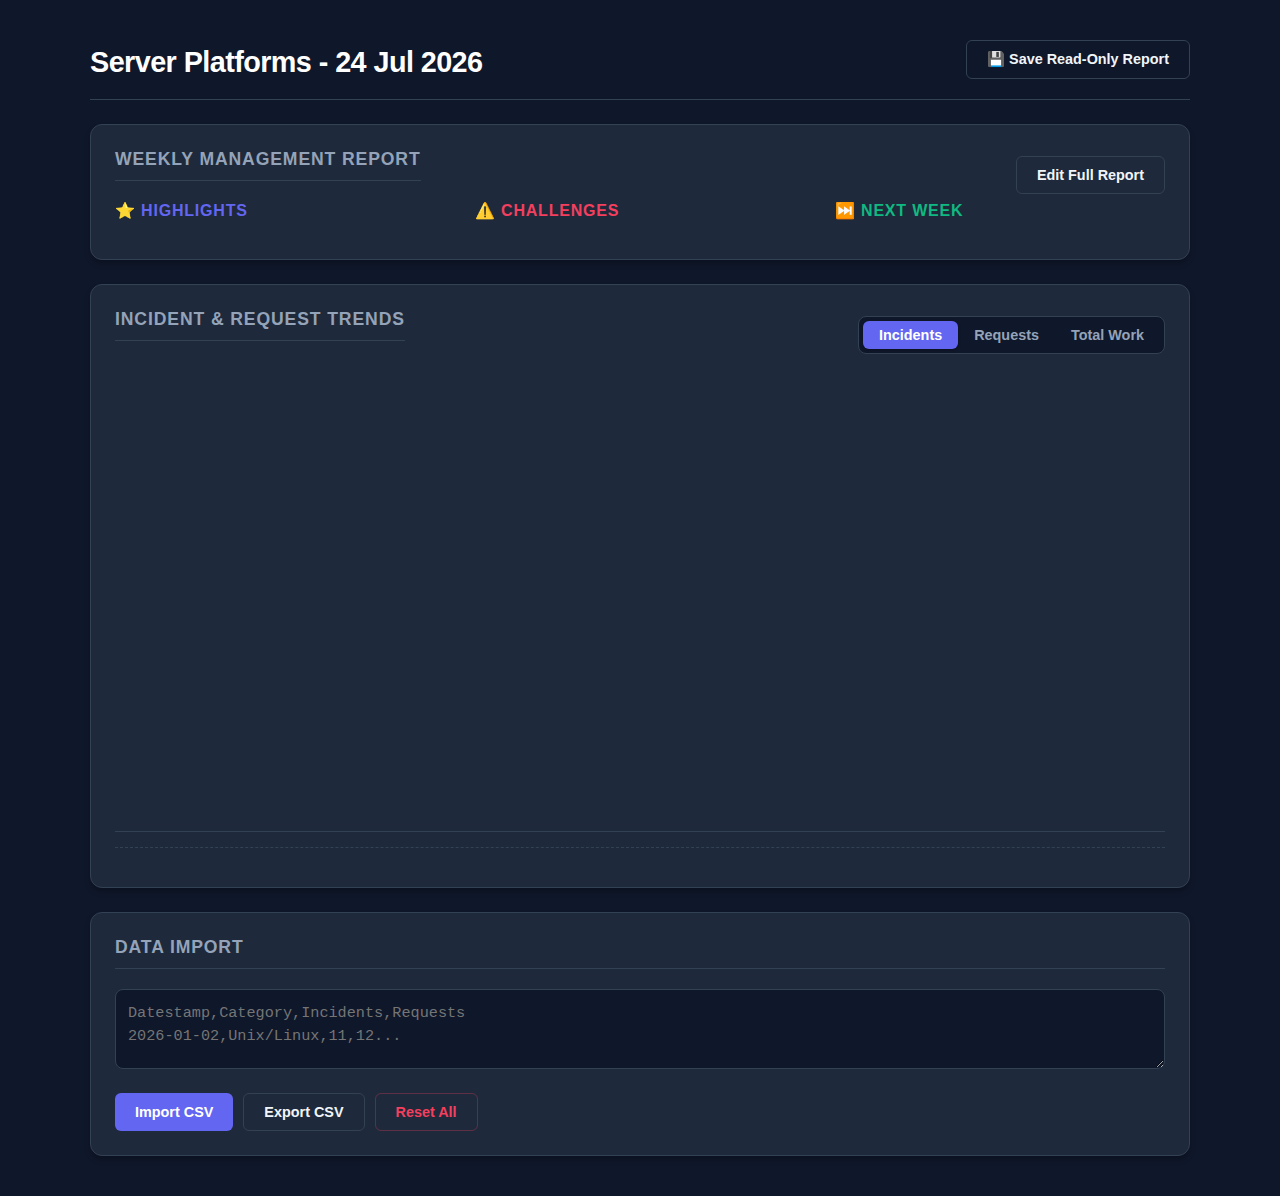
<file: weekly_report.html>
<!DOCTYPE html>
<html lang="en">
<head>
    <meta charset="UTF-8">
    <meta name="viewport" content="width=device-width, initial-scale=1.0">
    <title>Server Platforms Report</title>
    <style id="mainStyles">
        :root {
            --bg-body: #0f172a;       
            --bg-card: #1e293b;       
            --text-main: #f1f5f9;     
            --text-muted: #94a3b8;    
            --border: #334155;        
            --primary: #6366f1;       
            --accent-green: #10b981;
            --accent-red: #f43f5e;
            --tooltip-bg: #f8fafc;    
            --tooltip-text: #0f172a;
            
            /* Chart Gradients */
            --pie-fill: #3b82f6;
            --pie-empty: #334155;
        }

        body {
            font-family: 'Inter', -apple-system, BlinkMacSystemFont, "Segoe UI", Roboto, sans-serif;
            background-color: var(--bg-body);
            color: var(--text-main);
            margin: 0;
            padding: 40px 20px;
            display: flex;
            flex-direction: column;
            align-items: center;
        }

        .container {
            max-width: 1100px;
            width: 100%;
            display: grid;
            gap: 24px;
            animation: fadeIn 0.5s ease-out;
        }

        /* --- CARD STYLES --- */
        .card {
            background: var(--bg-card);
            padding: 24px;
            border-radius: 12px;
            box-shadow: 0 4px 6px -1px rgba(0, 0, 0, 0.3);
            border: 1px solid var(--border);
        }

        h1 { margin: 0; font-size: 1.8rem; letter-spacing: -0.02em; color: white; }
        h2 { margin-top: 0; font-size: 1.1rem; color: var(--text-muted); text-transform: uppercase; letter-spacing: 0.05em; border-bottom: 1px solid var(--border); padding-bottom: 10px; margin-bottom: 20px;}
        h3 { font-size: 1rem; color: var(--primary); margin: 0 0 15px 0; text-transform: uppercase; letter-spacing: 0.05em; display:flex; align-items:center; gap:8px;}

        /* --- REPORT RENDERING --- */
        .report-grid { display: grid; gap: 30px; grid-template-columns: 1fr; }
        @media(min-width: 900px) { .report-grid { grid-template-columns: 1fr 1fr 1fr; } }

        .team-block { margin-bottom: 16px; border-left: 2px solid var(--border); padding-left: 12px; }
        .team-name { color: var(--text-main); font-weight: 700; font-size: 0.95rem; display: block; margin-bottom: 4px; }
        .team-content ul { margin: 0 0 0 18px; padding: 0; color: #cbd5e1; font-size: 0.9rem; }
        .team-content li { margin-bottom: 4px; line-height: 1.4; }
        .team-content .empty { color: var(--text-muted); font-style: italic; font-size: 0.85rem; opacity: 0.6; }

        /* --- PROJECT PIE CHARTS --- */
        .projects-container {
            display: grid;
            grid-template-columns: repeat(auto-fill, minmax(200px, 1fr));
            gap: 20px;
            margin-top: 30px;
            padding-top: 30px;
            border-top: 1px dashed var(--border);
        }
        
        .project-card {
            background: rgba(255,255,255,0.03);
            border-radius: 8px;
            padding: 15px;
            text-align: center;
            border: 1px solid var(--border);
        }
        
        .pie-chart {
            width: 100px;
            height: 100px;
            border-radius: 50%;
            margin: 10px auto;
            position: relative;
            /* Conic Gradient injected via JS */
            display: flex;
            align-items: center;
            justify-content: center;
        }
        
        .pie-chart::after {
            content: '';
            position: absolute;
            width: 80px;
            height: 80px;
            background: var(--bg-card); /* Creates Donut hole */
            border-radius: 50%;
        }

        .pie-text {
            position: absolute;
            z-index: 10;
            font-weight: bold;
            font-size: 0.9rem;
        }

        .proj-title { font-weight: 600; color: var(--text-main); font-size: 0.95rem; margin-bottom: 5px; white-space: nowrap; overflow: hidden; text-overflow: ellipsis; }
        .proj-meta { color: var(--text-muted); font-size: 0.8rem; }

        /* --- INPUT TABLES --- */
        .input-table { width: 100%; border-collapse: collapse; margin-top: 10px; }
        .input-table th { text-align: left; color: var(--text-muted); font-size: 0.8rem; padding-bottom: 5px; }
        .input-table td { padding: 4px; }
        .input-table input { 
            width: 100%; background: #0f172a; border: 1px solid var(--border); color: white; 
            padding: 8px; border-radius: 4px; font-family: inherit; font-size: 0.9rem;
        }
        .input-table input:focus { border-color: var(--primary); outline: none; }

        /* --- CHART WRAPPER --- */
        .chart-wrapper {
            position: relative; height: 350px;
            border-bottom: 1px solid var(--border);
            overflow-x: auto; overflow-y: hidden;
            display: flex; align-items: flex-end;
            padding-top: 60px; padding-bottom: 40px; 
        }
        .chart-wrapper::-webkit-scrollbar { height: 8px; }
        .chart-wrapper::-webkit-scrollbar-track { background: var(--bg-body); border-radius: 4px; }
        .chart-wrapper::-webkit-scrollbar-thumb { background: var(--border); border-radius: 4px; }
        .day-column { flex: 1; min-width: 50px; max-width: 100px; height: 100%; margin: 0 8px; display: flex; flex-direction: column-reverse; position: relative; transition: opacity 0.2s; }
        .day-column:hover { opacity: 1; }
        .chart-wrapper:hover .day-column:not(:hover) { opacity: 0.4; }
        .day-column:hover::after { content: attr(data-tooltip); position: absolute; top: -45px; left: 50%; transform: translateX(-50%); background: var(--tooltip-bg); color: var(--tooltip-text); padding: 6px 10px; border-radius: 4px; font-size: 0.8rem; font-weight: bold; white-space: nowrap; z-index: 100; }
        .day-column:hover::before { content: ''; position: absolute; top: -15px; left: 50%; transform: translateX(-50%); border-width: 6px; border-style: solid; border-color: var(--tooltip-bg) transparent transparent transparent; z-index: 100; }
        .stack-segment { width: 100%; transition: height 0.5s cubic-bezier(0.4, 0, 0.2, 1); border-radius: 1px; }
        .date-label { position: absolute; bottom: -35px; left: 50%; transform: translateX(-50%) rotate(-45deg); transform-origin: top center; font-size: 0.8rem; color: var(--text-muted); white-space: nowrap; font-family: monospace; }
        
        .legend { display: flex; flex-wrap: wrap; gap: 15px; margin-top: 15px; padding-top: 15px; border-top: 1px dashed var(--border); }
        .legend-item { display: flex; align-items: center; gap: 8px; font-size: 0.85rem; color: var(--text-main); }
        .legend-color { width: 12px; height: 12px; border-radius: 3px; }

        /* --- CONTROLS --- */
        .toggle-group { display: inline-flex; background: #0f172a; padding: 4px; border-radius: 8px; border: 1px solid var(--border); }
        .toggle-btn { padding: 6px 16px; border-radius: 6px; border: none; background: transparent; color: var(--text-muted); font-size: 0.9rem; font-weight: 600; cursor: pointer; transition: all 0.2s; }
        .toggle-btn.active { background: var(--primary); color: white; box-shadow: 0 1px 3px rgba(0,0,0,0.3); }
        .header-row { display: flex; justify-content: space-between; align-items: center; flex-wrap: wrap; gap: 15px; margin-bottom: 20px; }

        /* --- TEXT INPUTS --- */
        textarea { width: 100%; padding: 12px; background: #0f172a; color: var(--text-main); border: 1px solid var(--border); border-radius: 8px; font-family: 'Inter', sans-serif; font-size: 0.95rem; resize: vertical; box-sizing: border-box; line-height: 1.5; margin-bottom: 10px; }
        textarea:focus { outline: none; border-color: var(--primary); }
        
        .hidden { display: none; }
        .btn-row { display: flex; gap: 10px; margin-top: 10px; }
        button { background: var(--primary); color: white; border: none; padding: 10px 20px; border-radius: 6px; cursor: pointer; font-weight: 600; font-size: 0.9rem; }
        button:hover { filter: brightness(1.1); }
        button.secondary { background: transparent; border: 1px solid var(--border); color: var(--text-main); }
        button.secondary:hover { background: rgba(255,255,255,0.05); }

        @keyframes fadeIn { from { opacity: 0; transform: translateY(10px); } to { opacity: 1; transform: translateY(0); } }

        /* ========================================= */
        /* ============ PRINT OVERRIDES ============ */
        /* ========================================= */
        @media print {
            /* 1. Reset Colors to Light Mode for Paper */
            :root {
                --bg-body: #ffffff;
                --bg-card: #ffffff;
                --text-main: #000000;
                --text-muted: #555555;
                --border: #cccccc;
                --pie-empty: #e2e8f0; /* Light gray for charts */
            }

            /* 2. Page Setup */
            @page { margin: 1cm; size: auto; }
            
            body { 
                background: white !important; 
                color: black !important; 
                display: block !important;
                padding: 0 !important;
                -webkit-print-color-adjust: exact !important; 
                print-color-adjust: exact !important; 
            }

            /* 3. Hide Interactive Elements */
            .no-print, button, .btn-row, .toggle-group, .secondary, textarea, #editMode { 
                display: none !important; 
            }

            /* 4. Layout Fixes */
            .container {
                width: 100% !important;
                max-width: none !important;
                padding: 0 !important;
                margin: 0 !important;
                display: block !important;
            }

            .card {
                background: white !important;
                border: 1px solid #ccc !important;
                box-shadow: none !important;
                margin-bottom: 20px !important;
                break-inside: avoid !important;
                page-break-inside: avoid !important;
            }

            /* 5. Typography & Visibility Fixes */
            h1 { color: black !important; font-size: 24pt !important; border: none !important; }
            h2 { color: #333 !important; border-bottom: 2px solid #000 !important; }
            .team-name { color: #000 !important; }
            .team-content ul { color: #000 !important; }
            
            /* Fix Pie Chart donut hole */
            .pie-chart::after { background: white !important; }
            
            /* Ensure charts render */
            .stack-segment { border: 1px solid white; } 
            
            /* Allow Grid to use full width */
            .report-grid {
                display: grid !important;
                grid-template-columns: 1fr 1fr 1fr !important; 
                gap: 20px !important;
            }
        }
    </style>
</head>
<body>

<div class="container">
    <div style="border-bottom: 1px solid var(--border); padding-bottom: 20px; display:flex; justify-content:space-between; align-items:end;">
        <h1 id="pageTitle">Server Platforms</h1>
        <button onclick="downloadSnapshot()" class="secondary" title="Save a read-only version">💾 Save Read-Only Report</button>
    </div>

    <div class="card">
        <div style="display:flex; justify-content:space-between; align-items:center;">
            <h2>Weekly Management Report</h2>
            <div class="no-print">
                <button id="btnEdit" class="secondary" onclick="toggleEdit(true)">Edit Full Report</button>
                <button id="btnSave" class="hidden" onclick="saveReport()">Save & Render</button>
            </div>
        </div>

        <div id="viewMode">
            <div class="report-grid">
                <div><h3>⭐ Highlights</h3><div id="outHighlights"></div></div>
                <div><h3 style="color:var(--accent-red)">⚠️ Challenges</h3><div id="outChallenges"></div></div>
                <div><h3 style="color:var(--accent-green)">⏭️ Next Week</h3><div id="outNextWeek"></div></div>
            </div>
            
            <div id="projectSection" class="hidden">
                <h3 style="margin-top:30px; border-top:1px dashed var(--border); padding-top:20px;">🚀 Project Status</h3>
                <div id="projectContainer" class="projects-container"></div>
            </div>
        </div>

        <div id="editMode" class="hidden">
            <label style="display:block; margin-bottom:8px; color:var(--text-muted); font-weight:600;">Text Report (Highlights, Challenges, Next Week)</label>
            <textarea id="rawReportInput" rows="15" placeholder="Weekly Highlights..."></textarea>
            
            <div style="margin-top:20px; border-top:1px solid var(--border); padding-top:20px;">
                <label style="display:block; margin-bottom:12px; color:var(--text-muted); font-weight:600;">Project Tracking (Max 5)</label>
                <table class="input-table">
                    <thead>
                        <tr>
                            <th style="width:30%">Project Name</th>
                            <th style="width:25%">Description (e.g. Servers)</th>
                            <th style="width:15%">Total</th>
                            <th style="width:15%">Done</th>
                        </tr>
                    </thead>
                    <tbody id="projectInputBody">
                        </tbody>
                </table>
            </div>
        </div>
    </div>

    <div class="card">
        <div class="header-row">
            <h2>Incident & Request Trends</h2>
            <div class="toggle-group">
                <button class="toggle-btn active" onclick="setMetric('incidents', this)">Incidents</button>
                <button class="toggle-btn" onclick="setMetric('requests', this)">Requests</button>
                <button class="toggle-btn" onclick="setMetric('total', this)">Total Work</button>
            </div>
        </div>
        <div id="chartContainer" class="chart-wrapper"></div>
        <div id="legendContainer" class="legend"></div>
    </div>

    <div class="card no-print">
        <h2>Data Import</h2>
        <textarea id="inputData" style="height:80px; font-family:monospace;" placeholder="Datestamp,Category,Incidents,Requests&#10;2026-01-02,Unix/Linux,11,12..."></textarea>
        <div class="btn-row">
            <button onclick="processData()">Import CSV</button>
            <button class="secondary" onclick="exportData()">Export CSV</button>
            <button class="secondary" style="color:#f43f5e; border-color:rgba(244,63,94,0.3)" onclick="clearAll()">Reset All</button>
        </div>
    </div>
</div>

<script>
    const KEY_DATA = 'ops_report_data_v5'; 
    const KEY_TEXT = 'ops_report_raw_v5';
    const KEY_PROJ = 'ops_report_proj_v5';
    
    let appData = [];
    let projectData = []; // Array of 5 objects
    let currentMetric = 'incidents';
    const COLORS = ['#818cf8', '#f472b6', '#22d3ee', '#fbbf24', '#34d399', '#a78bfa', '#fb7185', '#60a5fa', '#a3e635'];
    const KNOWN_TEAMS = ['Unix/Linux', 'Windows/VMWare', 'Azure', 'Build', 'Patching'];

    window.addEventListener('DOMContentLoaded', () => {
        setDynamicTitle();
        generateProjectInputs();
        loadData();
        if(appData.length > 0) renderChart();
        loadReport();
    });

    function setDynamicTitle() {
        const today = new Date();
        const dateStr = today.toLocaleDateString('en-GB', { day: '2-digit', month: 'short', year: 'numeric' });
        document.getElementById('pageTitle').innerText = `Server Platforms - ${dateStr}`;
        document.title = `Server Platforms - ${dateStr}`;
    }

    // --- PROJECT LOGIC ---
    function generateProjectInputs() {
        const tbody = document.getElementById('projectInputBody');
        let html = '';
        for(let i=0; i<5; i++) {
            html += `
            <tr>
                <td><input type="text" id="pName${i}" placeholder="Project ${i+1}"></td>
                <td><input type="text" id="pDesc${i}" placeholder="Unit to track"></td>
                <td><input type="number" id="pTotal${i}" placeholder="0"></td>
                <td><input type="number" id="pDone${i}" placeholder="0"></td>
            </tr>`;
        }
        tbody.innerHTML = html;
    }

    function saveProjects() {
        projectData = [];
        for(let i=0; i<5; i++) {
            const name = document.getElementById(`pName${i}`).value.trim();
            if(name) {
                projectData.push({
                    name: name,
                    desc: document.getElementById(`pDesc${i}`).value.trim() || 'Items',
                    total: parseInt(document.getElementById(`pTotal${i}`).value) || 0,
                    done: parseInt(document.getElementById(`pDone${i}`).value) || 0
                });
            }
        }
        localStorage.setItem(KEY_PROJ, JSON.stringify(projectData));
        renderProjects();
    }

    function loadProjects() {
        const stored = localStorage.getItem(KEY_PROJ);
        if(stored) projectData = JSON.parse(stored);
        
        // Fill Inputs
        projectData.forEach((p, i) => {
            if(i < 5) {
                document.getElementById(`pName${i}`).value = p.name;
                document.getElementById(`pDesc${i}`).value = p.desc;
                document.getElementById(`pTotal${i}`).value = p.total;
                document.getElementById(`pDone${i}`).value = p.done;
            }
        });
        renderProjects();
    }

    function renderProjects() {
        const container = document.getElementById('projectContainer');
        const section = document.getElementById('projectSection');
        
        if(!projectData || projectData.length === 0) {
            section.classList.add('hidden');
            return;
        }

        section.classList.remove('hidden');
        let html = '';
        
        projectData.forEach(p => {
            const total = p.total || 1; // avoid divide by zero
            const pct = Math.min(100, Math.round((p.done / total) * 100));
            
            // Generate Color based on hash of name for consistency
            let hash = 0;
            for (let i = 0; i < p.name.length; i++) hash = p.name.charCodeAt(i) + ((hash << 5) - hash);
            const color = COLORS[Math.abs(hash) % COLORS.length];

            html += `
            <div class="project-card">
                <div class="proj-title">${p.name}</div>
                <div class="pie-chart" style="background: conic-gradient(${color} ${pct}%, var(--pie-empty) 0);">
                    <span class="pie-text">${pct}%</span>
                </div>
                <div class="proj-meta">${p.done} / ${p.total} ${p.desc}</div>
            </div>`;
        });
        container.innerHTML = html;
    }

    // --- REPORT LOGIC ---
    function toggleEdit(isEdit) {
        document.getElementById('viewMode').classList.toggle('hidden', isEdit);
        document.getElementById('editMode').classList.toggle('hidden', !isEdit);
        document.getElementById('btnEdit').classList.toggle('hidden', isEdit);
        document.getElementById('btnSave').classList.toggle('hidden', !isEdit);
    }

    function saveReport() {
        const raw = document.getElementById('rawReportInput').value;
        localStorage.setItem(KEY_TEXT, raw);
        saveProjects(); // Save project inputs too
        parseAndRender(raw);
        toggleEdit(false);
    }

    function loadReport() {
        loadProjects(); // Load projects first
        const stored = localStorage.getItem(KEY_TEXT);
        if (stored) { document.getElementById('rawReportInput').value = stored; parseAndRender(stored); } 
        else { parseAndRender(""); }
    }

    // --- SNAPSHOT GENERATOR ---
    function downloadSnapshot() {
        const css = document.getElementById('mainStyles').innerHTML;
        const title = document.getElementById('pageTitle').innerText;
        
        // Serialize Data
        const dJson = JSON.stringify(appData);
        const pJson = JSON.stringify(projectData);
        const rJson = JSON.stringify(document.getElementById('rawReportInput').value);

        const snapshotHtml = `<!DOCTYPE html><html lang="en"><head><meta charset="UTF-8"><title>${title}</title><style>${css} .no-print{display:none!important}</style></head><body><div class="container"><div style="border-bottom:1px solid var(--border);padding-bottom:20px;"><h1>${title}</h1><p style="color:var(--text-muted)">Read-Only Report</p></div><div class="card"><h2>Weekly Management Report</h2><div id="viewMode"><div class="report-grid"><div><h3>⭐ Highlights</h3><div id="outHighlights"></div></div><div><h3 style="color:var(--accent-red)">⚠️ Challenges</h3><div id="outChallenges"></div></div><div><h3 style="color:var(--accent-green)">⏭️ Next Week</h3><div id="outNextWeek"></div></div></div><div id="projectSection" class="hidden"><h3 style="margin-top:30px;border-top:1px dashed var(--border);padding-top:20px;">🚀 Project Status</h3><div id="projectContainer" class="projects-container"></div></div></div></div><div class="card"><div class="header-row"><h2>Incident & Request Trends</h2><div class="toggle-group"><button class="toggle-btn active" onclick="setMetric('incidents',this)">Incidents</button><button class="toggle-btn" onclick="setMetric('requests',this)">Requests</button><button class="toggle-btn" onclick="setMetric('total',this)">Total Work</button></div></div><div id="chartContainer" class="chart-wrapper"></div><div id="legendContainer" class="legend"></div></div></div><script>
    const appData=${dJson},projectData=${pJson},rawReport=${rJson},COLORS=['#818cf8','#f472b6','#22d3ee','#fbbf24','#34d399','#a78bfa','#fb7185','#60a5fa','#a3e635'],KNOWN_TEAMS=['Unix/Linux','Windows/VMWare','Azure','Build','Patching'];
    let currentMetric='incidents';
    // Logic Minified
    function parseAndRender(t){if(!t)return;const cRegex=/(?:\\n|^)\\s*(?:Challenges|Issues|Blockers)\\s*(?:\\n|$)/i,nRegex=/(?:\\n|^)\\s*(?:Coming\\s+)?Next\\s+Week\\s*(?:\\n|$)/i;let h="",c="",n="";const cm=t.match(cRegex),nm=t.match(nRegex),ci=cm?cm.index:-1,ni=nm?nm.index:-1;if(ci===-1&&ni===-1)h=t;else if(ci!==-1&&ni===-1){h=t.substring(0,ci);c=t.substring(ci+cm[0].length)}else if(ci===-1&&ni!==-1){h=t.substring(0,ni);n=t.substring(ni+nm[0].length)}else{if(ci<ni){h=t.substring(0,ci);c=t.substring(ci+cm[0].length,ni);n=t.substring(ni+nm[0].length)}else{h=t.substring(0,ni);n=t.substring(ni+nm[0].length,ci);c=t.substring(ci+cm[0].length)}}h=h.replace(/^(?:Weekly\\s+)?Highlights\\s*/i,'');renderSection('outHighlights',h);renderSection('outChallenges',c);renderSection('outNextWeek',n)}
    function renderSection(id,txt){const c=document.getElementById(id),map=new Map();if(txt)txt.split(/\\n\\s*\\n/).forEach(b=>{const l=b.split(/\\n/).map(x=>x.trim()).filter(x=>x);if(!l.length)return;let hd=l[0].replace(/[:]$/,'');const m=KNOWN_TEAMS.find(k=>k.toLowerCase()===hd.toLowerCase());if(m)hd=m;let hc='';if(l.length>1){hc='<ul>';for(let i=1;i<l.length;i++)hc+='<li>'+l[i].replace(/^[-•*]\\s?/,'')+'</li>';hc+='</ul>'}if(hc)map.set(hd,hc)});const all=[...new Set([...KNOWN_TEAMS,...map.keys()])].sort((a,b)=>{const ia=KNOWN_TEAMS.indexOf(a),ib=KNOWN_TEAMS.indexOf(b);if(ia!==-1&&ib!==-1)return ia-ib;if(ia!==-1)return-1;if(ib!==-1)return 1;return a.localeCompare(b)});c.innerHTML=all.map(t=>'<div class="team-block"><span class="team-name">'+t+'</span><div class="team-content">'+(map.get(t)||'<span class="empty">Nothing to report</span>')+'</div></div>').join('')}
    function renderProjects(){const s=document.getElementById('projectSection'),c=document.getElementById('projectContainer');if(!projectData.length){s.classList.add('hidden');return}s.classList.remove('hidden');c.innerHTML=projectData.map(p=>{const pct=Math.min(100,Math.round((p.done/(p.total||1))*100));let h=0;for(let i=0;i<p.name.length;i++)h=p.name.charCodeAt(i)+((h<<5)-h);return '<div class="project-card"><div class="proj-title">'+p.name+'</div><div class="pie-chart" style="background:conic-gradient('+COLORS[Math.abs(h)%COLORS.length]+' '+pct+'%,var(--pie-empty) 0)"><span class="pie-text">'+pct+'%</span></div><div class="proj-meta">'+p.done+' / '+p.total+' '+p.desc+'</div></div>'}).join('')}
    function setMetric(m,b){currentMetric=m;document.querySelectorAll('.toggle-btn').forEach(x=>x.classList.remove('active'));b.classList.add('active');renderChart()}
    function renderChart(){const c=document.getElementById('chartContainer'),l=document.getElementById('legendContainer'),dates=[...new Set(appData.map(d=>d.date))],cats=[...new Set(appData.map(d=>d.category))].sort();if(!dates.length)return;const cc={};cats.forEach((t,i)=>cc[t]=COLORS[i%COLORS.length]);l.innerHTML=cats.map(t=>'<div class="legend-item"><div class="legend-color" style="background:'+cc[t]+'"></div>'+t+'</div>').join('');let max=0;const dt={};dates.forEach(d=>{const day=appData.filter(x=>x.date===d);let sum=0;const stk=cats.map(cat=>{const r=day.find(x=>x.category===cat);let v=0;if(r)v=(currentMetric==='total')?r.incidents+r.requests:r[currentMetric];sum+=v;return{cat,v}});dt[d]={sum,stk};if(sum>max)max=sum});max=max*1.1||10;c.innerHTML='';dates.forEach(d=>{const col=document.createElement('div');col.className='day-column';col.setAttribute('data-tooltip',d+': '+dt[d].sum);dt[d].stk.forEach(s=>{if(s.v>0){const div=document.createElement('div');div.className='stack-segment';div.style.backgroundColor=cc[s.cat];div.style.height=(s.v/max*100)+'%';col.appendChild(div)}});const lbl=document.createElement('div');lbl.className='date-label';lbl.textContent=d.split('-').slice(1).reverse().join('-');col.appendChild(lbl);c.appendChild(col)})}
    parseAndRender(rawReport);renderProjects();renderChart();
    <\/script></body></html>`;
        const blob=new Blob([snapshotHtml],{type:'text/html'}),link=document.createElement('a');link.href=URL.createObjectURL(blob);const dateName=title.replace(/[^a-zA-Z0-9-]/g,'_');link.download='Ops_Report_'+dateName+'.html';link.click();}

    // --- TEXT PARSING LOGIC (Same as before) ---
    function parseAndRender(rawText) {
        if (!rawText) return;
        const challengeRegex = /(?:\n|^)\s*(?:Challenges|Issues|Blockers)\s*(?:\n|$)/i;
        const nextWeekRegex = /(?:\n|^)\s*(?:Coming\s+)?Next\s+Week\s*(?:\n|$)/i;
        let h="",c="",n="",ci,ni;
        const cm=rawText.match(challengeRegex), nm=rawText.match(nextWeekRegex);
        ci=cm?cm.index:-1; ni=nm?nm.index:-1;
        if (ci===-1&&ni===-1) h=rawText;
        else if (ci!==-1&&ni===-1) {h=rawText.substring(0,ci);c=rawText.substring(ci+cm[0].length)}
        else if (ci===-1&&ni!==-1) {h=rawText.substring(0,ni);n=rawText.substring(ni+nm[0].length)}
        else {if(ci<ni){h=rawText.substring(0,ci);c=rawText.substring(ci+cm[0].length,ni);n=rawText.substring(ni+nm[0].length)}else{h=rawText.substring(0,ni);n=rawText.substring(ni+nm[0].length,ci);c=rawText.substring(ci+cm[0].length)}}
        h=h.replace(/^(?:Weekly\s+)?Highlights\s*/i,'');
        renderSection('outHighlights',h); renderSection('outChallenges',c); renderSection('outNextWeek',n);
    }

    function renderSection(id,text){
        const c=document.getElementById(id),map=new Map();
        if(text)text.split(/\n\s*\n/).forEach(b=>{
            const l=b.split(/\n/).map(x=>x.trim()).filter(x=>x);
            if(!l.length)return;
            let hd=l[0].replace(/[:]$/,'');
            const m=KNOWN_TEAMS.find(k=>k.toLowerCase()===hd.toLowerCase());
            if(m)hd=m;
            let hc='';
            if(l.length>1){hc='<ul>';for(let i=1;i<l.length;i++)hc+=`<li>${l[i].replace(/^[-•*]\s?/,'')}</li>`;hc+='</ul>'}
            if(hc)map.set(hd,hc);
        });
        const all=[...new Set([...KNOWN_TEAMS,...map.keys()])].sort((a,b)=>{const ia=KNOWN_TEAMS.indexOf(a),ib=KNOWN_TEAMS.indexOf(b);if(ia!==-1&&ib!==-1)return ia-ib;if(ia!==-1)return-1;if(ib!==-1)return 1;return a.localeCompare(b)});
        c.innerHTML=all.map(t=>`<div class="team-block"><span class="team-name">${t}</span><div class="team-content">${map.get(t)||'<span class="empty">Nothing to report</span>'}</div></div>`).join('');
    }

    // --- CHART LOGIC ---
    function setMetric(m,b){currentMetric=m;document.querySelectorAll('.toggle-btn').forEach(x=>x.classList.remove('active'));b.classList.add('active');renderChart()}
    function processData(){
        const v=document.getElementById('inputData').value;if(!v.trim())return;
        v.split(/\r?\n/).forEach(l=>{if(!l.trim()||l.toLowerCase().startsWith('datestamp'))return;const p=l.split(',');if(p.length>=4){const r={date:p[0].trim(),category:p[1].trim(),incidents:parseInt(p[2])||0,requests:parseInt(p[3])||0};appData=appData.filter(d=>!(d.date===r.date&&d.category===r.category));appData.push(r)}});
        appData.sort((a,b)=>new Date(a.date)-new Date(b.date)||a.category.localeCompare(b.category));
        localStorage.setItem(KEY_DATA,JSON.stringify(appData));renderChart();document.getElementById('inputData').value='';
    }
    function loadData(){const s=localStorage.getItem(KEY_DATA);if(s)appData=JSON.parse(s)}
    function renderChart(){
        const c=document.getElementById('chartContainer'),l=document.getElementById('legendContainer'),d=[...new Set(appData.map(x=>x.date))],t=[...new Set(appData.map(x=>x.category))].sort();
        if(!d.length)return;
        const cc={};t.forEach((x,i)=>cc[x]=COLORS[i%COLORS.length]);
        l.innerHTML=t.map(x=>`<div class="legend-item"><div class="legend-color" style="background:${cc[x]}"></div>${x}</div>`).join('');
        let max=0;const dt={};
        d.forEach(date=>{const day=appData.filter(x=>x.date===date);let s=0;const stk=t.map(cat=>{const r=day.find(x=>x.category===cat);let v=0;if(r)v=(currentMetric==='total')?r.incidents+r.requests:r[currentMetric];s+=v;return{cat,v}});dt[date]={s,stk};if(s>max)max=s});
        max=max*1.1||10;c.innerHTML='';
        d.forEach(date=>{
            const col=document.createElement('div');col.className='day-column';col.setAttribute('data-tooltip',`${formatDate(date)}: ${dt[date].s} Total`);
            dt[date].stk.forEach(s=>{if(s.v>0){const div=document.createElement('div');div.className='stack-segment';div.style.backgroundColor=cc[s.cat];div.style.height=`${(s.v/max)*100}%`;col.appendChild(div)}});
            const lbl=document.createElement('div');lbl.className='date-label';lbl.textContent=formatDate(date);col.appendChild(lbl);c.appendChild(col);
        });
    }
    function formatDate(s){const p=s.split('-');if(p.length!==3)return s;const d=new Date(parseInt(p[0]),parseInt(p[1])-1,parseInt(p[2]));return `${p[2]}-${d.toLocaleString('en-US',{month:'short'})}`}
    function clearAll(){if(confirm("Reset all?")){localStorage.clear();location.reload()}}
    function exportData(){let c="Datestamp,Category,Incidents,Requests\n";appData.forEach(r=>c+=`${r.date},${r.category},${r.incidents},${r.requests}\n`);const l=document.createElement("a");l.href='data:text/csv;charset=utf-8,'+encodeURI(c);l.download='ops_data.csv';l.click()}
</script>
</body>
</html>
</file>
